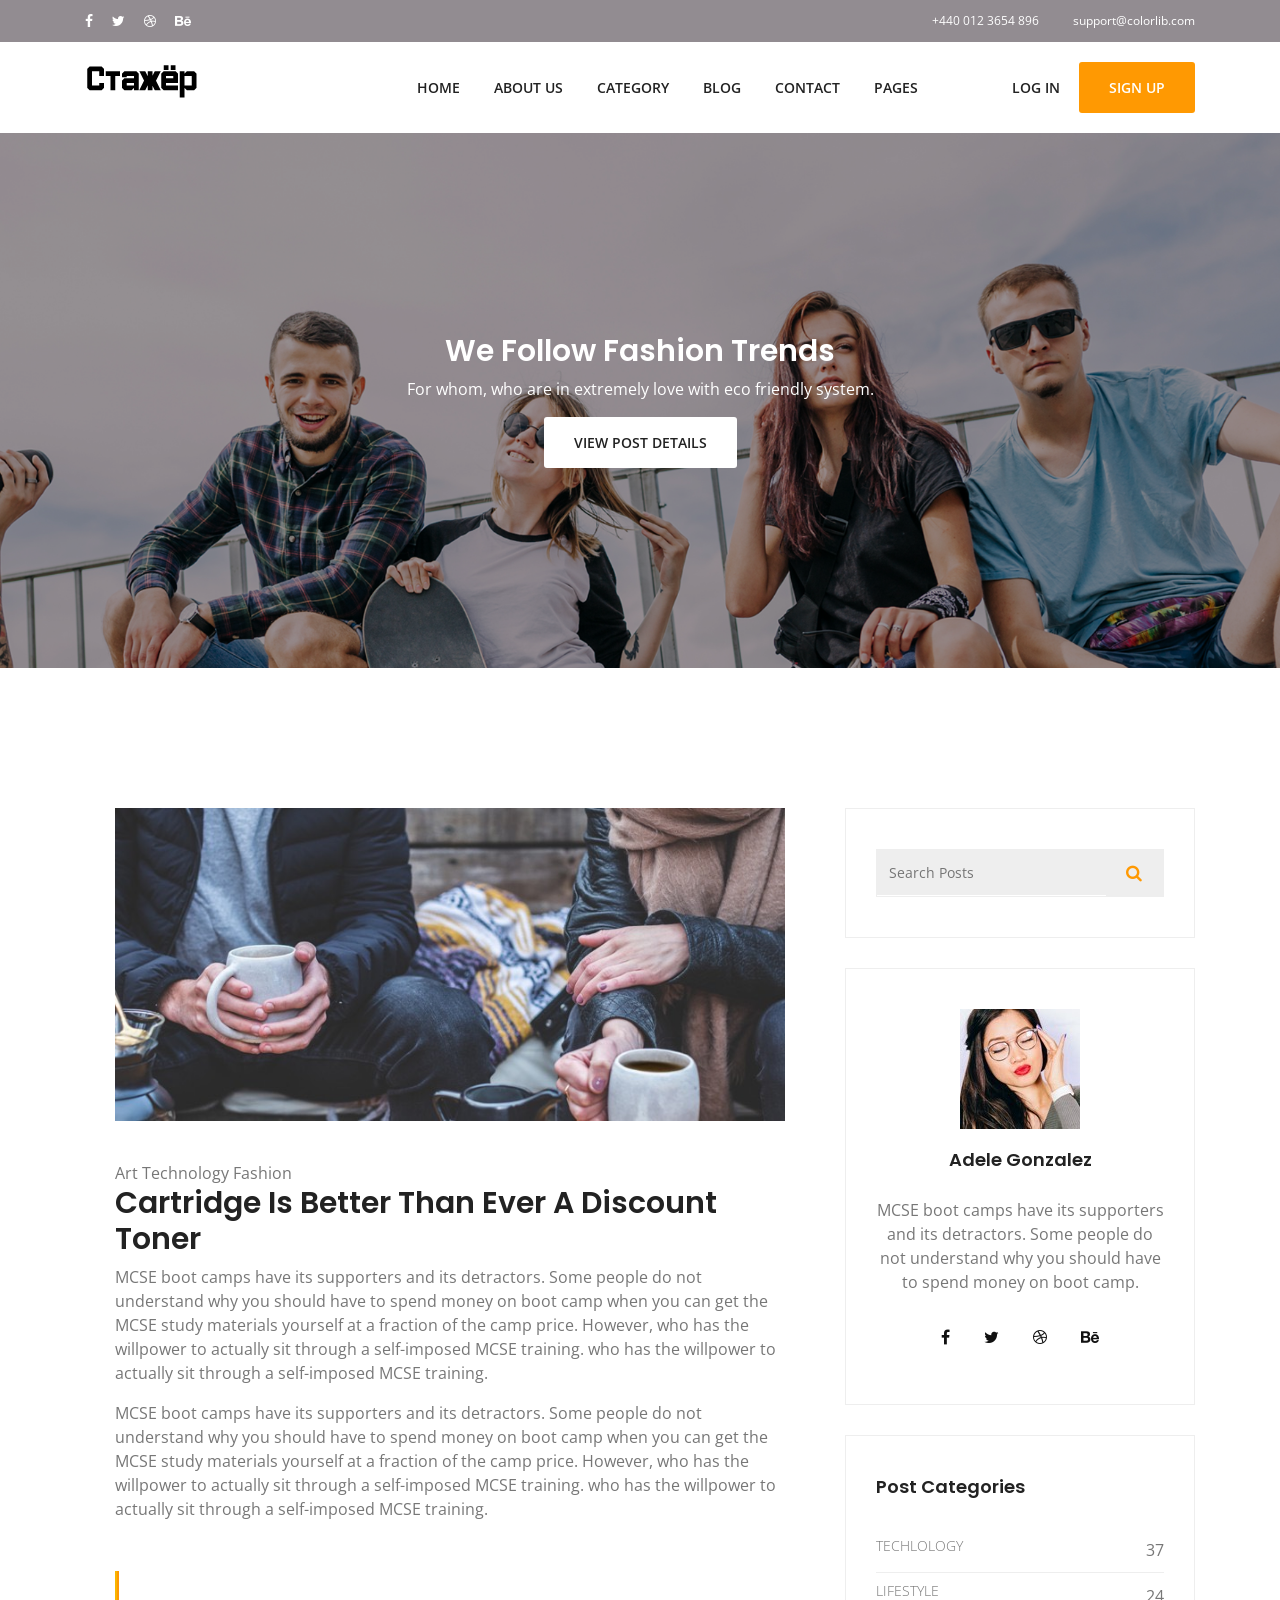
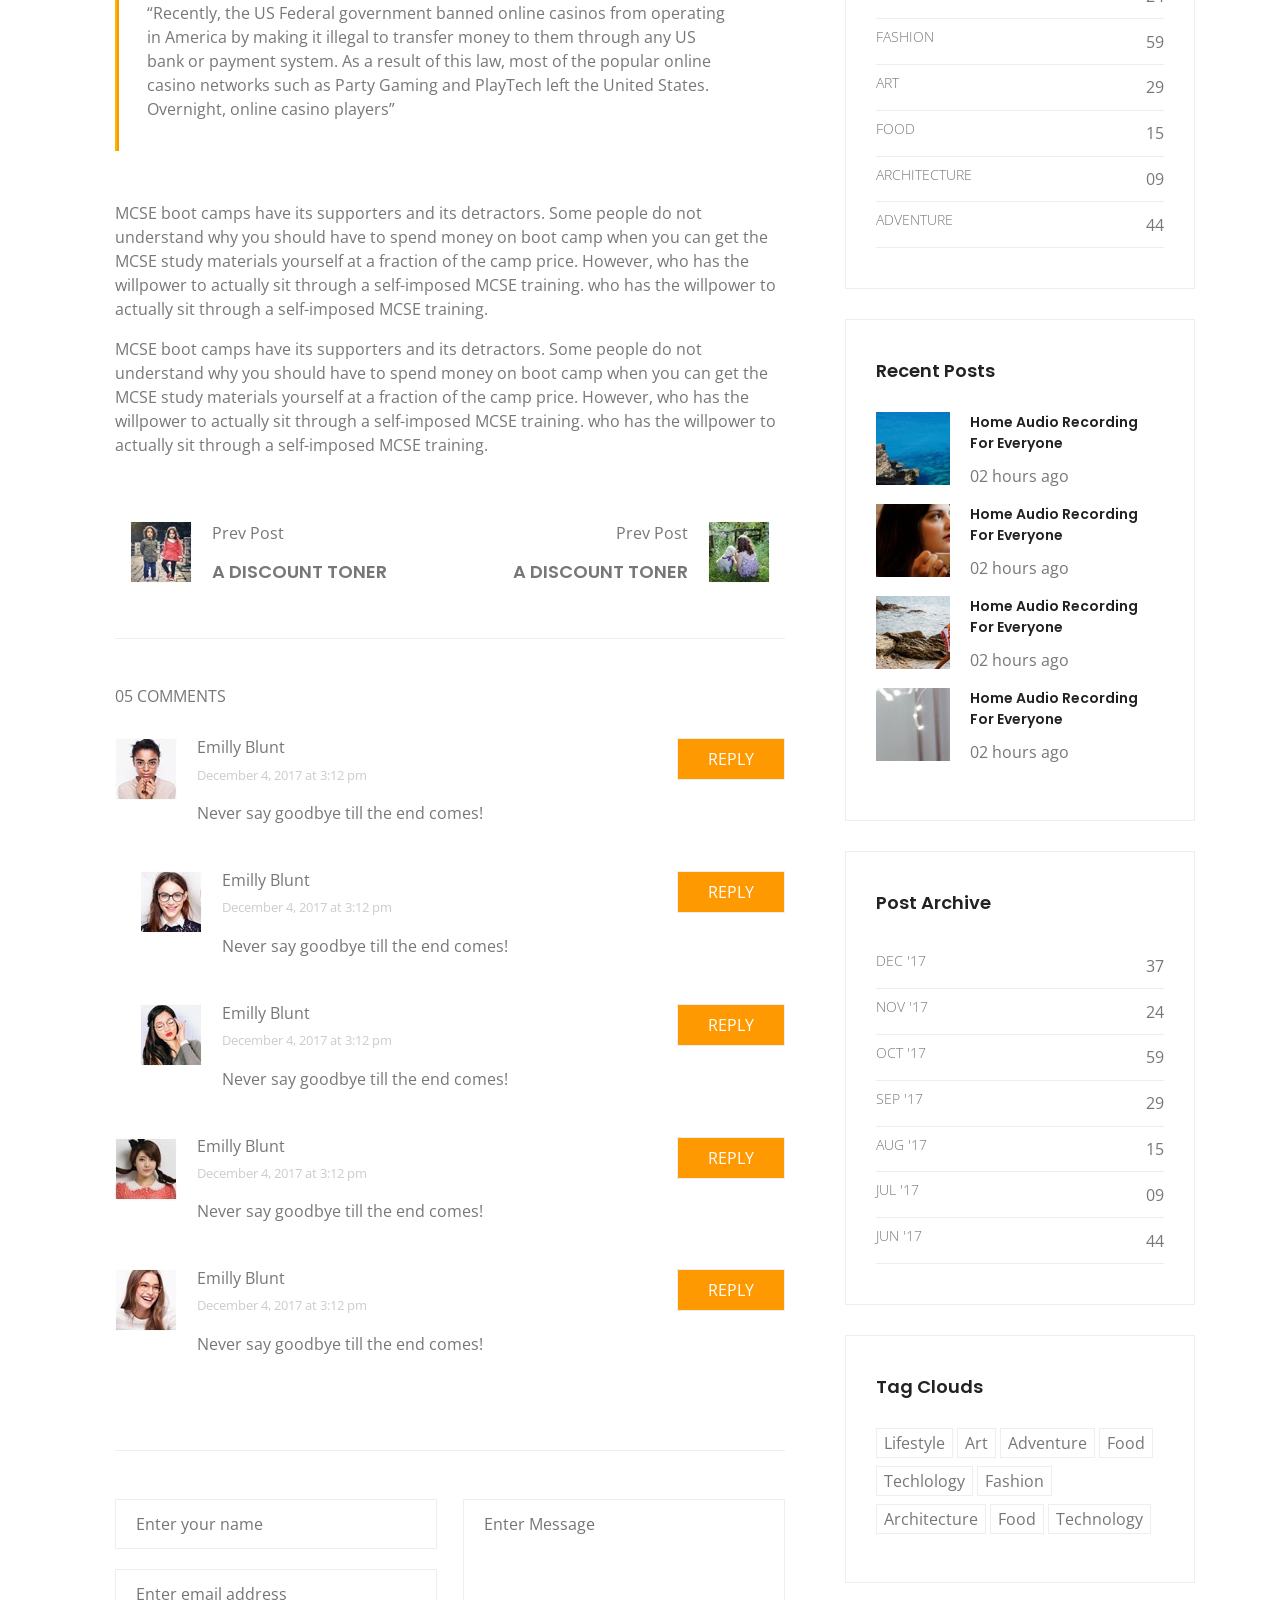
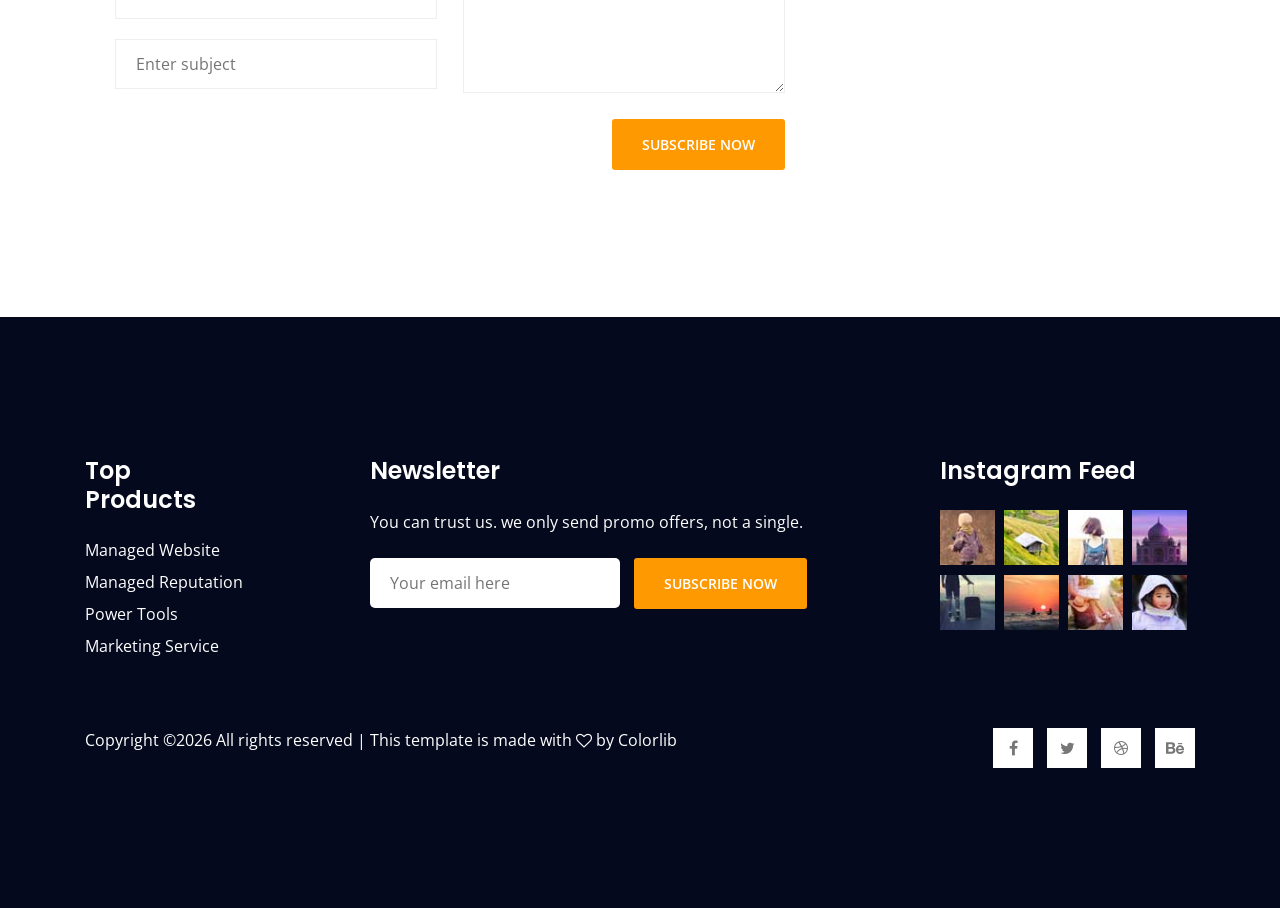
<file: startapp/templates/blog-details.html>
<!DOCTYPE html>
<html lang="ru">
<head>
    <!-- Required Meta Tags -->
    <meta charset="UTF-8">
    <meta name="viewport" content="width=device-width, initial-scale=1.0">
    <meta http-equiv="X-UA-Compatible" content="ie=edge">

    <!-- Page Title -->
    <title>Blog Details</title>

    <!-- Favicon -->
    <link rel="shortcut icon" href="../static/images/logo/favicon.png" type="image/x-icon">

    <!-- CSS Files -->
    <link rel="stylesheet" href="../static/css/animate-3.7.0.css">
    <link rel="stylesheet" href="../static/css/font-awesome-4.7.0.min.css">
    <link rel="stylesheet" href="../static/fonts/flat-icon/flaticon.css">
    <link rel="stylesheet" href="../static/css/bootstrap-4.1.3.min.css">
    <link rel="stylesheet" href="../static/css/owl-carousel.min.css">
    <link rel="stylesheet" href="../static/css/nice-select.css">
    <link rel="stylesheet" href="../static/css/style.css">
</head>
<body>
    <!-- Preloader Starts -->
    <div class="preloader">
        <div class="spinner"></div>
    </div>
    <!-- Preloader End -->


    <!-- Header Area Starts -->
    <header>
        <div class="blog-top">
            <div class="top_menu row m-0">
                <div class="container">
                    <div class="float-left">
                        <ul class="list header_social">
                            <li><a href="#"><i class="fa fa-facebook"></i></a></li>
                            <li><a href="#"><i class="fa fa-twitter"></i></a></li>
                            <li><a href="#"><i class="fa fa-dribbble"></i></a></li>
                            <li><a href="#"><i class="fa fa-behance"></i></a></li>
                        </ul>
                    </div>
                    <div class="float-right">
                        <a class="dn_btn" href="tel:+4400123654896">+440 012 3654 896</a>
                        <a class="dn_btn" href="mailto:support@colorlib.com">support@colorlib.com</a>
                    </div>
                </div>	
            </div>
        </div>
        <div class="header-area blog-menu">
            <div class="container">
                <div class="row">
                    <div class="col-lg-2">
                        <div class="logo-area">
                            <a href="index.html"><img src="../static/images/logo.png" alt="logo"></a>
                        </div>
                    </div>
                    <div class="col-lg-10">
                        <div class="custom-navbar">
                            <span></span>
                            <span></span>
                            <span></span>
                        </div>  
                        <div class="main-menu">
                            <ul>
                                <li class="active"><a href="index.html">home</a></li>
                                <li><a href="about.html">about us</a></li>
                                <li><a href="job-category.html">category</a></li>
                                <li><a href="#">blog</a>
                                    <ul class="sub-menu">
                                        <li><a href="blog-home.html">Blog Home</a></li>
                                        <li><a href="blog-details.html">Blog Details</a></li>
                                    </ul>
                                </li>
                                <li><a href="contact-us.html">contact</a></li>
                                <li><a href="#">pages</a>
                                    <ul class="sub-menu">
                                        <li><a href="job-search.html">Job Search</a></li>
                                        <li><a href="job-single.html">Job Single</a></li>
                                        <li><a href="pricing-plan.html">Pricing Plan</a></li>
                                        <li><a href="elements.html">Elements</a></li>
                                    </ul>
                                </li>
                                <li class="menu-btn">
                                    <a href="#" class="login">log in</a>
                                    <a href="#" class="template-btn">sign up</a>
                                </li>
                            </ul>
                        </div>
                    </div>
                </div>
            </div>
        </div>
    </header>
    <!-- Header Area End -->

    <!-- Page Title Starts -->
    <div class="page-title page-title-blog text-center">
        <div class="container">
            <div class="row">
                <div class="col-md-6 offset-md-3">
                    <h2>We Follow Fashion Trends</h2>
                    <p>For whom, who are in extremely love with eco friendly system.</p>
                    <a href="#" class="template-btn">view post details</a>
                </div>
            </div>
        </div>
    </div>
    <!-- Page Title End -->


    <!-- Start blog-posts Area -->
			<section class="blog-posts-area section-padding">
                    <div class="container">
                        <div class="row">
                            <div class="col-lg-8 post-list blog-post-list">
                                <div class="single-post">
                                    <img class="img-fluid" src="../static/images/p1.jpg" alt="">
                                    <ul class="tags">
                                        <li><a href="#">Art</a></li>
                                        <li><a href="#">Technology</a></li>
                                        <li><a href="#">Fashion</a></li>
                                    </ul>
                                    <a href="#">
                                        <h2>
                                            Cartridge Is Better Than Ever
                                            A Discount Toner
                                        </h2>
                                    </a>
                                    <div class="content-wrap">
                                        <p>
                                            MCSE boot camps have its supporters and its detractors. Some people do not understand why you should have to spend money on boot camp when you can get the MCSE study materials yourself at a fraction of the camp price. However, who has the willpower to actually sit through a self-imposed MCSE training. who has the willpower to actually sit through a self-imposed MCSE training.
                                        </p>
    
                                        <p>
                                            MCSE boot camps have its supporters and its detractors. Some people do not understand why you should have to spend money on boot camp when you can get the MCSE study materials yourself at a fraction of the camp price. However, who has the willpower to actually sit through a self-imposed MCSE training. who has the willpower to actually sit through a self-imposed MCSE training.
                                        </p>
    
                                        <blockquote class="generic-blockquote">
                                            “Recently, the US Federal government banned online casinos from operating in America by making it illegal to transfer money to them through any US bank or payment system. As a result of this law, most of the popular online casino networks such as Party Gaming and PlayTech left the United States. Overnight, online casino players” 
                                        </blockquote>
                                        
                                        <p>
                                            MCSE boot camps have its supporters and its detractors. Some people do not understand why you should have to spend money on boot camp when you can get the MCSE study materials yourself at a fraction of the camp price. However, who has the willpower to actually sit through a self-imposed MCSE training. who has the willpower to actually sit through a self-imposed MCSE training.
                                        </p>
    
                                        <p>
                                            MCSE boot camps have its supporters and its detractors. Some people do not understand why you should have to spend money on boot camp when you can get the MCSE study materials yourself at a fraction of the camp price. However, who has the willpower to actually sit through a self-imposed MCSE training. who has the willpower to actually sit through a self-imposed MCSE training.
                                        </p>									
    
    
                                    </div>
                                    <!-- <div class="bottom-meta">
                                        <div class="user-details row align-items-center">
                                            <div class="comment-wrap col-lg-6 col-sm-6">
                                                <ul>
                                                    <li><a href="#"><span class="lnr lnr-heart"></span>	4 likes</a></li>
                                                    <li><a href="#"><span class="lnr lnr-bubble"></span> 06 Comments</a></li>
                                                </ul>
                                            </div>
                                            <div class="social-wrap col-lg-6">
                                                <ul>
                                                    <li><a href="#"><i class="fa fa-facebook"></i></a></li>
                                                    <li><a href="#"><i class="fa fa-twitter"></i></a></li>
                                                    <li><a href="#"><i class="fa fa-dribbble"></i></a></li>
                                                    <li><a href="#"><i class="fa fa-behance"></i></a></li>
                                                </ul>
                                                
                                            </div>
                                        </div>
                                    </div> -->
    
                                <!-- Start nav Area -->
                                <section class="nav-area py-5">
                                    <div class="container">
                                        <div class="row justify-content-between">
                                            <div class="col-sm-6 nav-left justify-content-start d-flex">
                                                <div class="thumb">
                                                    <img src="../static/images/prev.jpg" alt="">
                                                </div>
                                                <div class="post-details">
                                                    <p>Prev Post</p>
                                                    <h4 class="text-uppercase"><a href="#">A Discount Toner</a></h4>
                                                </div>
                                            </div>
                                            <div class="col-sm-6 nav-right justify-content-end d-flex">
                                                <div class="post-details">
                                                    <p>Prev Post</p>
                                                    <h4 class="text-uppercase"><a href="#">A Discount Toner</a></h4>
                                                </div>             
                                                <div class="thumb">
                                                    <img src="../static/images/next.jpg" alt="">
                                                </div>                         
                                            </div>
                                        </div>
                                    </div>    
                                </section>
                                <!-- End nav Area -->
    
                                <!-- Start comment-sec Area -->
                                <section class="comment-sec-area py-5">
                                    <div class="container">
                                        <div class="row flex-column">
                                            <h5 class="text-uppercase pb-80">05 Comments</h5>
                                            <br>
                                            <div class="comment-list">
                                                <div class="single-comment justify-content-between d-flex">
                                                    <div class="user justify-content-between d-flex">
                                                        <div class="thumb">
                                                            <img src="../static/images/c1.jpg" alt="">
                                                        </div>
                                                        <div class="desc">
                                                            <h5><a href="#">Emilly Blunt</a></h5>
                                                            <p class="date">December 4, 2017 at 3:12 pm </p>
                                                            <p class="comment">
                                                                Never say goodbye till the end comes!
                                                            </p>
                                                        </div>
                                                    </div>
                                                    <div class="reply-btn">
                                                           <a href="" class="btn-reply text-uppercase">reply</a> 
                                                    </div>
                                                </div>
                                            </div>
                                            <div class="comment-list left-padding">
                                                <div class="single-comment justify-content-between d-flex">
                                                    <div class="user justify-content-between d-flex">
                                                        <div class="thumb">
                                                            <img src="../static/images/c2.jpg" alt="">
                                                        </div>
                                                        <div class="desc">
                                                            <h5><a href="#">Emilly Blunt</a></h5>
                                                            <p class="date">December 4, 2017 at 3:12 pm </p>
                                                            <p class="comment">
                                                                Never say goodbye till the end comes!
                                                            </p>
                                                        </div>
                                                    </div>
                                                    <div class="reply-btn">
                                                           <a href="" class="btn-reply text-uppercase">reply</a> 
                                                    </div>
                                                </div>
                                            </div>
                                            <div class="comment-list left-padding">
                                                <div class="single-comment justify-content-between d-flex">
                                                    <div class="user justify-content-between d-flex">
                                                        <div class="thumb">
                                                            <img src="../static/images/c3.jpg" alt="">
                                                        </div>
                                                        <div class="desc">
                                                            <h5><a href="#">Emilly Blunt</a></h5>
                                                            <p class="date">December 4, 2017 at 3:12 pm </p>
                                                            <p class="comment">
                                                                Never say goodbye till the end comes!
                                                            </p>
                                                        </div>
                                                    </div>
                                                    <div class="reply-btn">
                                                           <a href="" class="btn-reply text-uppercase">reply</a> 
                                                    </div>
                                                </div>
                                            </div>
                                            <div class="comment-list">
                                                <div class="single-comment justify-content-between d-flex">
                                                    <div class="user justify-content-between d-flex">
                                                        <div class="thumb">
                                                            <img src="../static/images/c4.jpg" alt="">
                                                        </div>
                                                        <div class="desc">
                                                            <h5><a href="#">Emilly Blunt</a></h5>
                                                            <p class="date">December 4, 2017 at 3:12 pm </p>
                                                            <p class="comment">
                                                                Never say goodbye till the end comes!
                                                            </p>
                                                        </div>
                                                    </div>
                                                    <div class="reply-btn">
                                                           <a href="" class="btn-reply text-uppercase">reply</a> 
                                                    </div>
                                                </div>
                                            </div>
                                            <div class="comment-list">
                                                <div class="single-comment justify-content-between d-flex">
                                                    <div class="user justify-content-between d-flex">
                                                        <div class="thumb">
                                                            <img src="../static/images/c5.jpg" alt="">
                                                        </div>
                                                        <div class="desc">
                                                            <h5><a href="#">Emilly Blunt</a></h5>
                                                            <p class="date">December 4, 2017 at 3:12 pm </p>
                                                            <p class="comment">
                                                                Never say goodbye till the end comes!
                                                            </p>
                                                        </div>
                                                    </div>
                                                    <div class="reply-btn">
                                                           <a href="" class="btn-reply text-uppercase">reply</a> 
                                                    </div>
                                                </div>
                                            </div>                                                                                                                                                                
                                        </div>
                                    </div>    
                                </section>
                                <!-- End comment-sec Area -->
                                
                                <!-- Start commentform Area -->
                                <div class="commentform-area py-5">
                                        <form action="#">
                                                <div class="left">
                                                    <input type="text" placeholder="Enter your name" onfocus="this.placeholder = ''" onblur="this.placeholder = 'Enter your name'" required>
                                                    <input type="email" placeholder="Enter email address" onfocus="this.placeholder = ''" onblur="this.placeholder = 'Enter email address'" required>
                                                    <input type="text" placeholder="Enter subject" onfocus="this.placeholder = ''" onblur="this.placeholder = 'Enter subject'" required>
                                                </div>
                                                <div class="right">
                                                    <textarea name="message" cols="20" rows="7"  placeholder="Enter Message" onfocus="this.placeholder = ''" onblur="this.placeholder = 'Enter Message'" required></textarea>
                                                </div>
                                                <button type="submit" class="template-btn">subscribe now</button>
                                            </form>
                                </div>
                                <!-- End commentform Area -->
    
    
                                </div>																		
                            </div>
                            <div class="col-lg-4 sidebar mt-5 mt-lg-0">
                                    <div class="single-widget search-widget">
                                        <form class="example" action="#" style="margin:auto;max-width:300px">
                                            <input type="text" placeholder="Search Posts" name="search2">
                                            <button type="submit"><i class="fa fa-search"></i></button>
                                        </form>								
                                    </div>
                
                                    <div class="single-widget protfolio-widget">
                                        <img src="../static/images/user2.jpg" alt="">
                                        <a href="#"><h4>Adele Gonzalez</h4></a>
                                        <p>
                                            MCSE boot camps have its supporters and
                                            its detractors. Some people do not understand why you should have to spend money
                                            on boot camp.
                                        </p>
                                        <ul>
                                            <li><a href="#"><i class="fa fa-facebook"></i></a></li>
                                            <li><a href="#"><i class="fa fa-twitter"></i></a></li>
                                            <li><a href="#"><i class="fa fa-dribbble"></i></a></li>
                                            <li><a href="#"><i class="fa fa-behance"></i></a></li>
                                        </ul>								
                                    </div>
                
                                    <div class="single-widget category-widget">
                                        <h4 class="title">Post Categories</h4>
                                        <ul>
                                            <li><a href="#" class="justify-content-between align-items-center d-flex"><h6>Techlology</h6> <span>37</span></a></li>
                                            <li><a href="#" class="justify-content-between align-items-center d-flex"><h6>Lifestyle</h6> <span>24</span></a></li>
                                            <li><a href="#" class="justify-content-between align-items-center d-flex"><h6>Fashion</h6> <span>59</span></a></li>
                                            <li><a href="#" class="justify-content-between align-items-center d-flex"><h6>Art</h6> <span>29</span></a></li>
                                            <li><a href="#" class="justify-content-between align-items-center d-flex"><h6>Food</h6> <span>15</span></a></li>
                                            <li><a href="#" class="justify-content-between align-items-center d-flex"><h6>Architecture</h6> <span>09</span></a></li>
                                            <li><a href="#" class="justify-content-between align-items-center d-flex"><h6>Adventure</h6> <span>44</span></a></li>
                                        </ul>
                                    </div>
                
                                    <div class="single-widget recent-posts-widget">
                                        <h4 class="title">Recent Posts</h4>
                                        <div class="blog-list ">
                                            <div class="single-recent-post d-flex flex-row">
                                                <div class="recent-thumb">
                                                    <img class="img-fluid" src="../static/images/r1.jpg" alt="">
                                                </div>
                                                <div class="recent-details">
                                                    <a href="blog-single.html">
                                                        <h4>
                                                            Home Audio Recording
                                                            For Everyone
                                                        </h4>
                                                    </a>
                                                    <p>
                                                        02 hours ago
                                                    </p>
                                                </div>
                                            </div>	
                                            <div class="single-recent-post d-flex flex-row">
                                                <div class="recent-thumb">
                                                    <img class="img-fluid" src="../static/images/r2.jpg" alt="">
                                                </div>
                                                <div class="recent-details">
                                                    <a href="blog-single.html">
                                                        <h4>
                                                            Home Audio Recording
                                                            For Everyone
                                                        </h4>
                                                    </a>
                                                    <p>
                                                        02 hours ago
                                                    </p>
                                                </div>
                                            </div>	
                                            <div class="single-recent-post d-flex flex-row">
                                                <div class="recent-thumb">
                                                    <img class="img-fluid" src="../static/images/r3.jpg" alt="">
                                                </div>
                                                <div class="recent-details">
                                                    <a href="blog-single.html">
                                                        <h4>
                                                            Home Audio Recording
                                                            For Everyone
                                                        </h4>
                                                    </a>
                                                    <p>
                                                        02 hours ago
                                                    </p>
                                                </div>
                                            </div>	
                                            <div class="single-recent-post d-flex flex-row">
                                                <div class="recent-thumb">
                                                    <img class="img-fluid" src="../static/images/r4.jpg" alt="">
                                                </div>
                                                <div class="recent-details">
                                                    <a href="blog-single.html">
                                                        <h4>
                                                            Home Audio Recording
                                                            For Everyone
                                                        </h4>
                                                    </a>
                                                    <p>
                                                        02 hours ago
                                                    </p>
                                                </div>
                                            </div>																																					
                                        </div>								
                                    </div>
                
                                    <div class="single-widget category-widget">
                                        <h4 class="title">Post Archive</h4>
                                        <ul>
                                            <li><a href="#" class="justify-content-between align-items-center d-flex"><h6>Dec '17</h6> <span>37</span></a></li>
                                            <li><a href="#" class="justify-content-between align-items-center d-flex"><h6>Nov '17</h6> <span>24</span></a></li>
                                            <li><a href="#" class="justify-content-between align-items-center d-flex"><h6>Oct '17</h6> <span>59</span></a></li>
                                            <li><a href="#" class="justify-content-between align-items-center d-flex"><h6>Sep '17</h6> <span>29</span></a></li>
                                            <li><a href="#" class="justify-content-between align-items-center d-flex"><h6>Aug '17</h6> <span>15</span></a></li>
                                            <li><a href="#" class="justify-content-between align-items-center d-flex"><h6>Jul '17</h6> <span>09</span></a></li>
                                            <li><a href="#" class="justify-content-between align-items-center d-flex"><h6>Jun '17</h6> <span>44</span></a></li>
                                        </ul>
                                    </div>			
                
                                    <div class="single-widget tags-widget">
                                        <h4 class="title">Tag Clouds</h4>
                                            <ul>
                                                <li><a href="#">Lifestyle</a></li>
                                                <li><a href="#">Art</a></li>
                                                <li><a href="#">Adventure</a></li>
                                                <li><a href="#">Food</a></li>
                                                <li><a href="#">Techlology</a></li>
                                                <li><a href="#">Fashion</a></li>
                                                <li><a href="#">Architecture</a></li>
                                                <li><a href="#">Food</a></li>
                                                <li><a href="#">Technology</a></li>
                                            </ul>
                                    </div>				
                
                                </div>
                        </div>
                    </div>	
                </section>
                <!-- End blog-posts Area -->


    <!-- Footer Area Starts -->
    <footer class="footer-area section-padding">
        <div class="footer-widget">
            <div class="container">
                <div class="row">
                    <div class="col-xl-2 col-lg-3">
                        <div class="single-widget-home mb-5 mb-lg-0">
                            <h3 class="mb-4">top products</h3>
                            <ul>
                                <li class="mb-2"><a href="#">managed website</a></li>
                                <li class="mb-2"><a href="#">managed reputation</a></li>
                                <li class="mb-2"><a href="#">power tools</a></li>
                                <li><a href="#">marketing service</a></li>
                            </ul>
                        </div>
                    </div>
                    <div class="col-xl-5 offset-xl-1 col-lg-6">
                        <div class="single-widget-home mb-5 mb-lg-0">
                            <h3 class="mb-4">newsletter</h3>
                            <p class="mb-4">You can trust us. we only send promo offers, not a single.</p>  
                            <form action="#">
                                <input type="email" placeholder="Your email here" onfocus="this.placeholder = ''" onblur="this.placeholder = 'Your email here'" required>
                                <button type="submit" class="template-btn">subscribe now</button>
                            </form>
                        </div>
                    </div>
                    <div class="col-xl-3 offset-xl-1 col-lg-3">
                        <div class="single-widge-home">
                            <h3 class="mb-4">instagram feed</h3>
                            <div class="feed">
                                <img src="../static/images/feed1.jpg" alt="feed">
                                <img src="../static/images/feed2.jpg" alt="feed">
                                <img src="../static/images/feed3.jpg" alt="feed">
                                <img src="../static/images/feed4.jpg" alt="feed">
                                <img src="../static/images/feed5.jpg" alt="feed">
                                <img src="../static/images/feed6.jpg" alt="feed">
                                <img src="../static/images/feed7.jpg" alt="feed">
                                <img src="../static/images/feed8.jpg" alt="feed">
                            </div>
                        </div>
                    </div>
                </div>
            </div>
        </div>
        <div class="footer-copyright">
            <div class="container">
                <div class="row">
                    <div class="col-lg-8 col-md-6">
                        <span><!-- Link back to Colorlib can't be removed. Template is licensed under CC BY 3.0. -->
Copyright &copy;<script>document.write(new Date().getFullYear());</script> All rights reserved | This template is made with <i class="fa fa-heart-o" aria-hidden="true"></i> by <a href="https://colorlib.com" target="_blank">Colorlib</a>
<!-- Link back to Colorlib can't be removed. Template is licensed under CC BY 3.0. -->
</span>
                    </div>
                    <div class="col-lg-4 col-md-6">
                        <div class="social-icons">
                            <ul>
                                <li><a href="#"><i class="fa fa-facebook"></i></a></li>
                                <li><a href="#"><i class="fa fa-twitter"></i></a></li>
                                <li><a href="#"><i class="fa fa-dribbble"></i></a></li>
                                <li><a href="#"><i class="fa fa-behance"></i></a></li>
                            </ul>
                        </div>
                    </div>
                </div>
            </div>
        </div>
    </footer>
    <!-- Footer Area End -->


    <!-- Javascript -->
    <script src="../static/js/vendor/jquery-2.2.4.min.js"></script>
	<script src="../static/js/vendor/bootstrap-4.1.3.min.js"></script>
    <script src="../static/js/vendor/wow.min.js"></script>
    <script src="../static/js/vendor/owl-carousel.min.js"></script>
    <script src="../static/js/vendor/jquery.nice-select.min.js"></script>
    <script src="../static/js/vendor/ion.rangeSlider.js"></script>
    <script src="../static/js/main.js"></script>
</body>
</html>
</file>
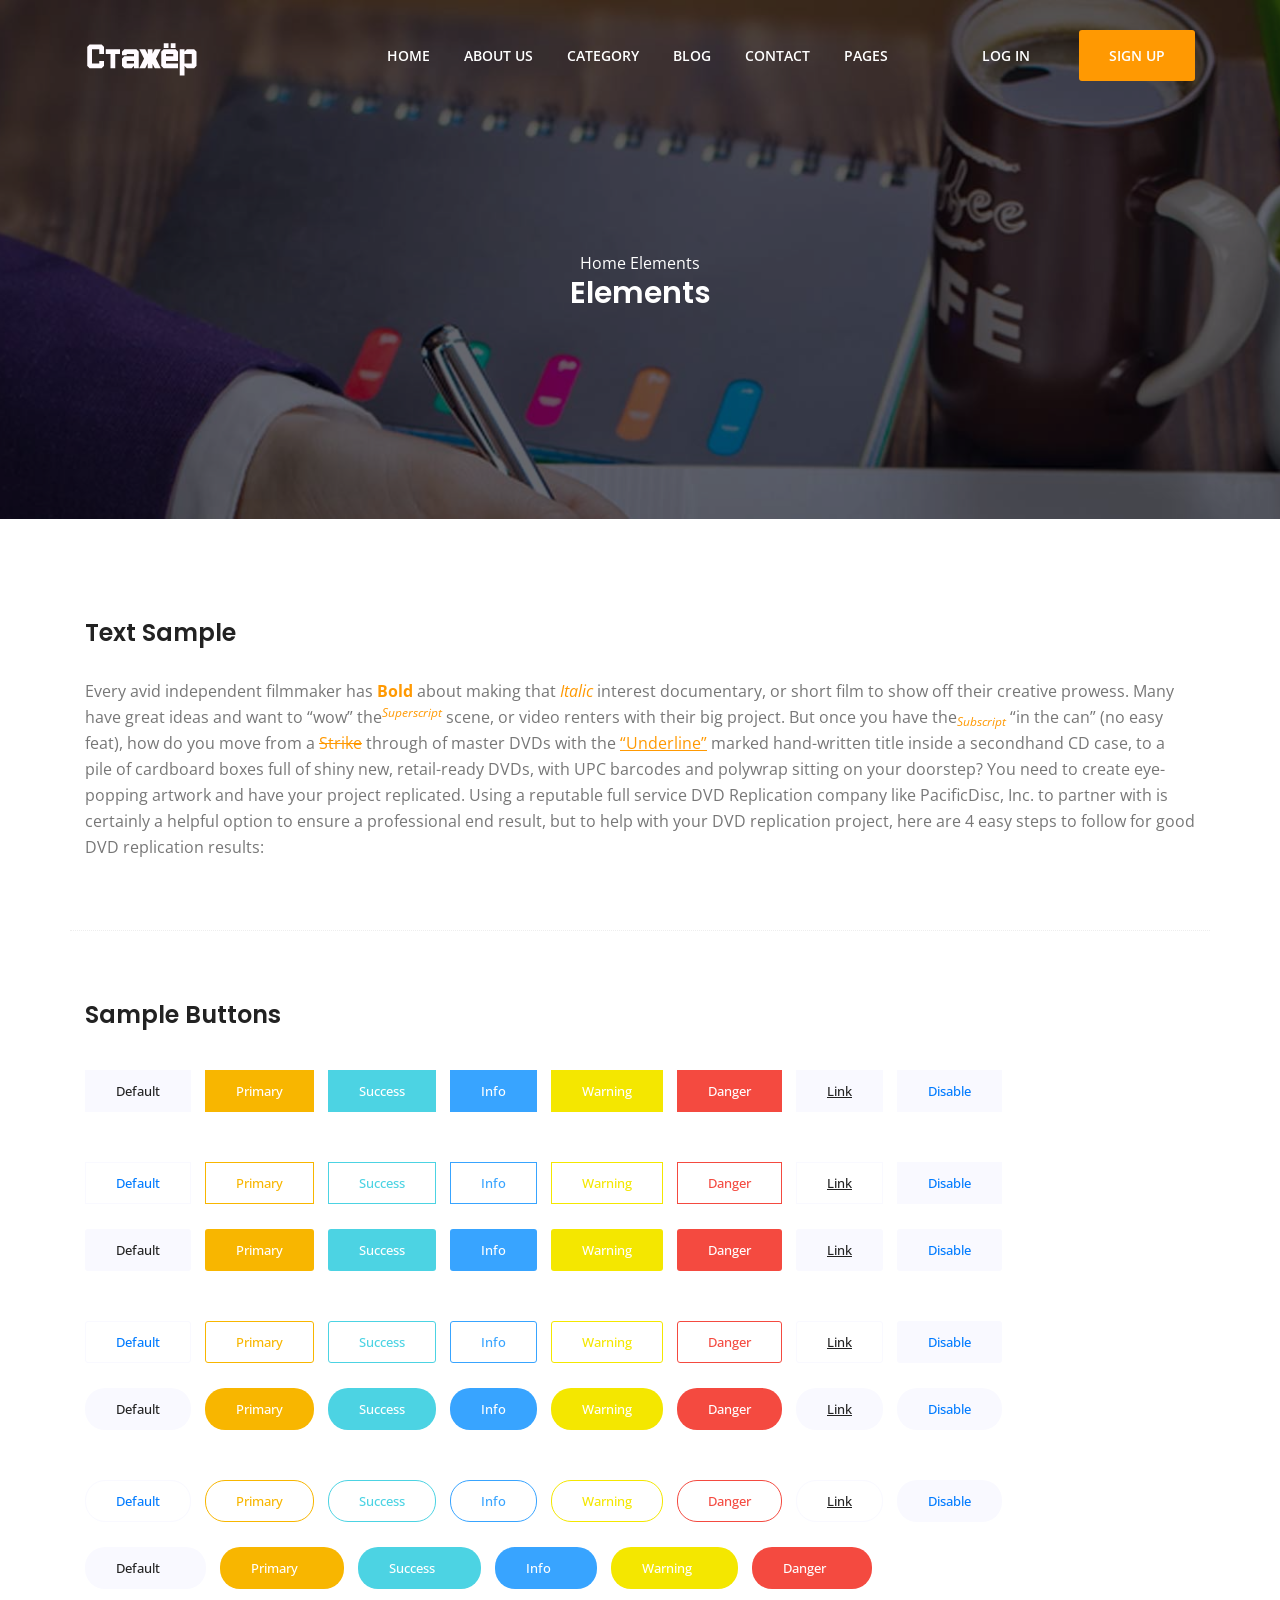
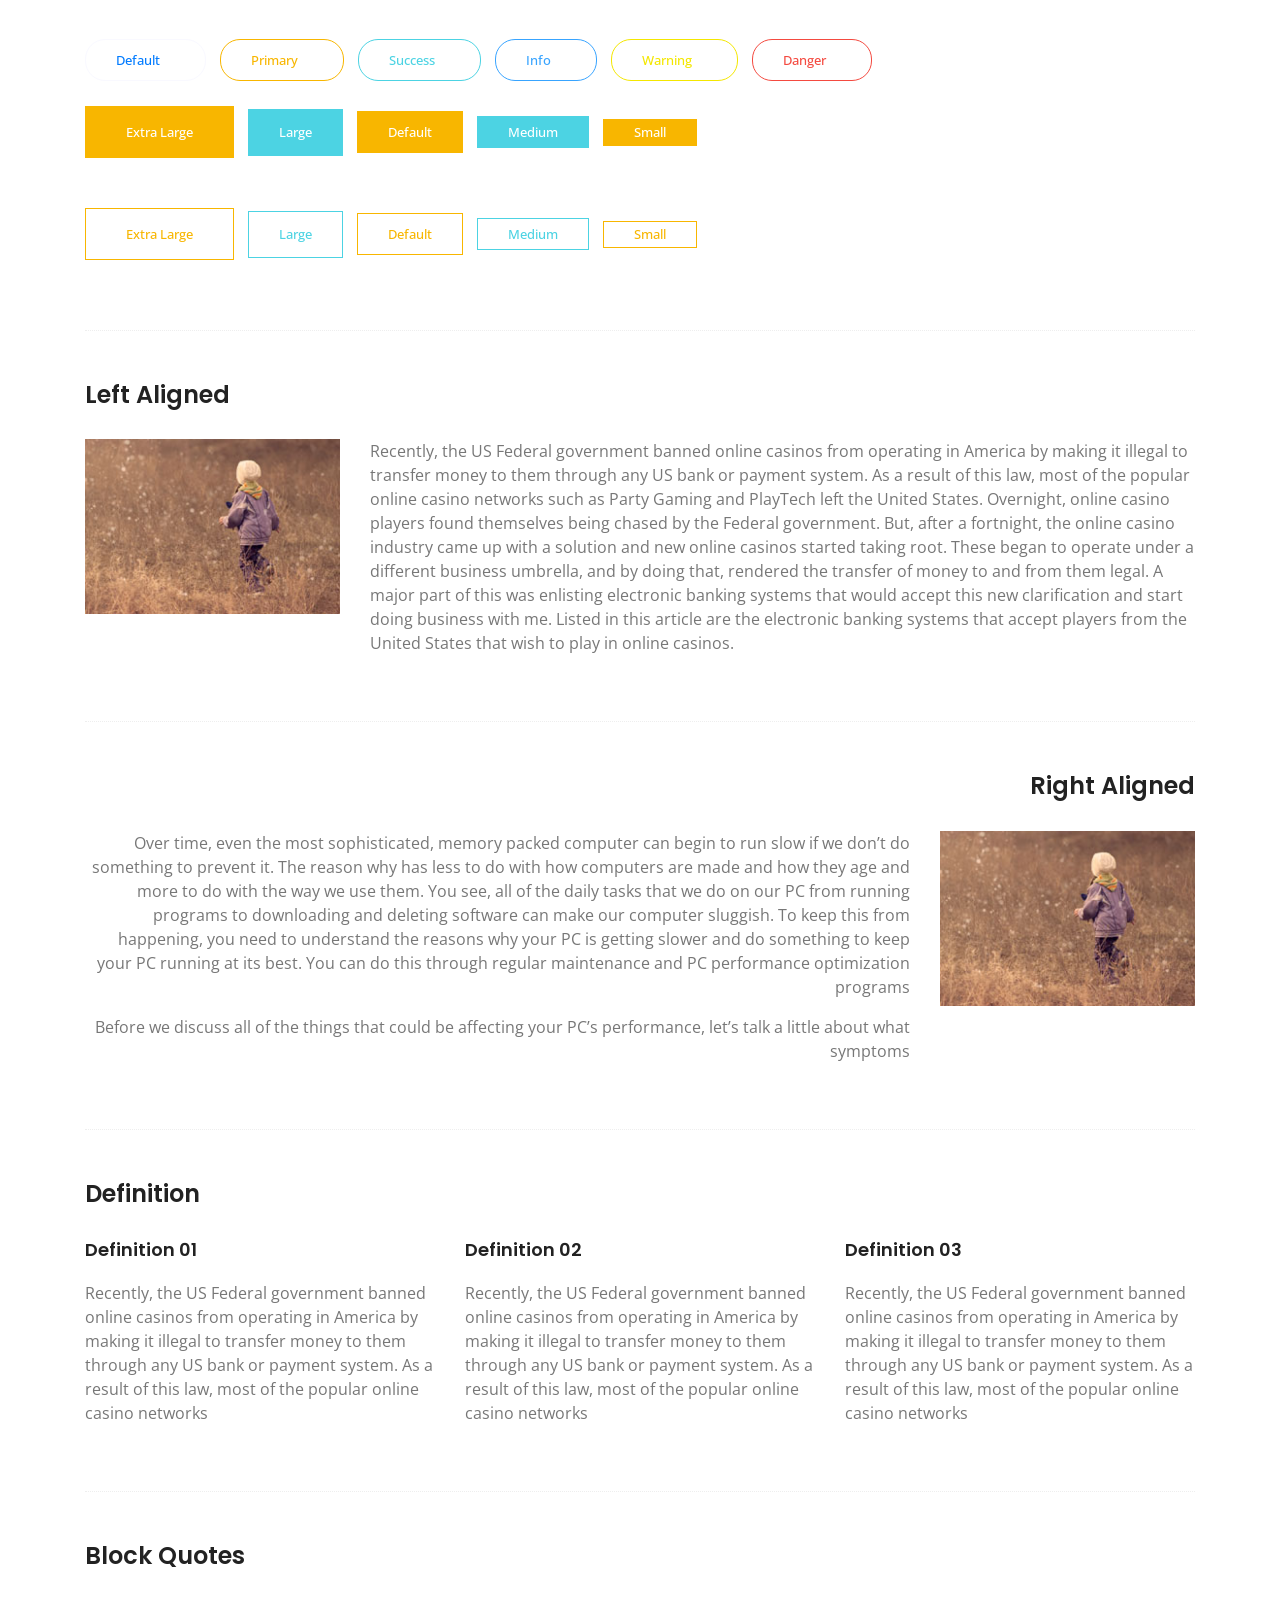
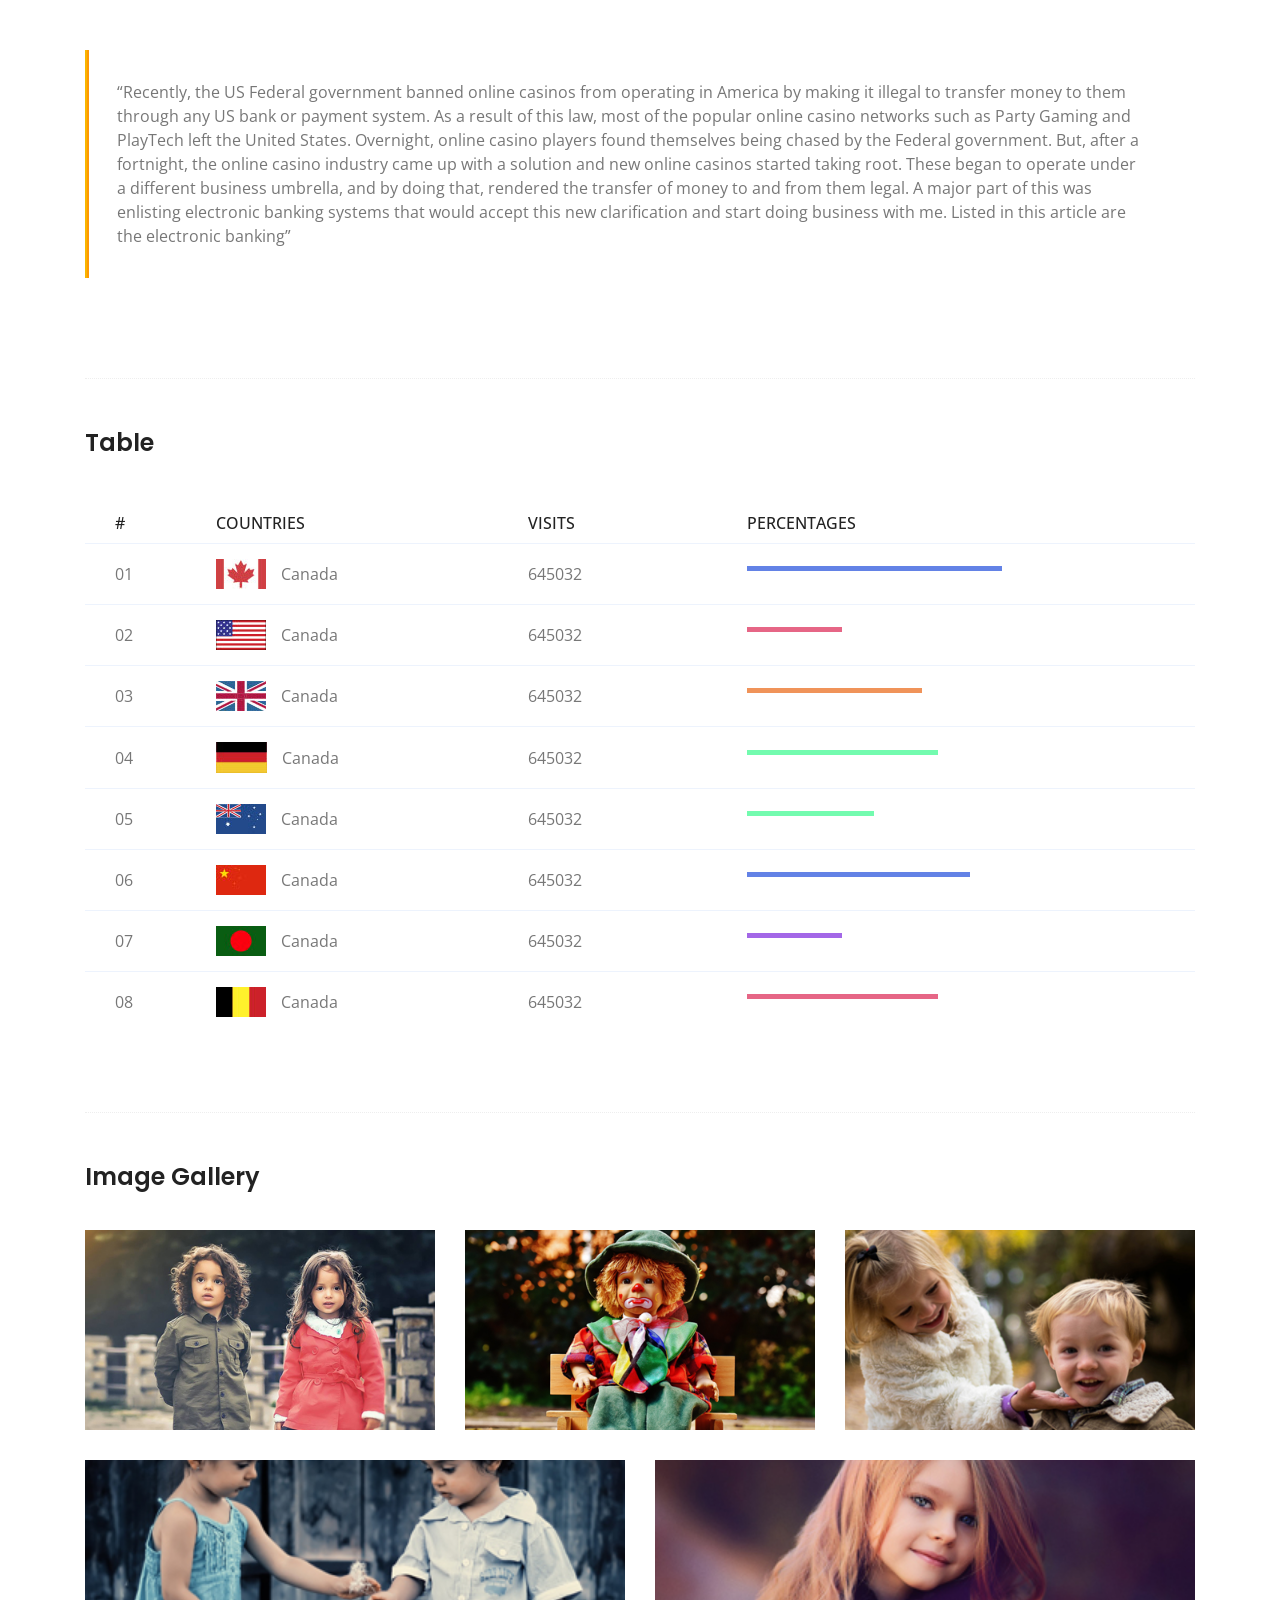
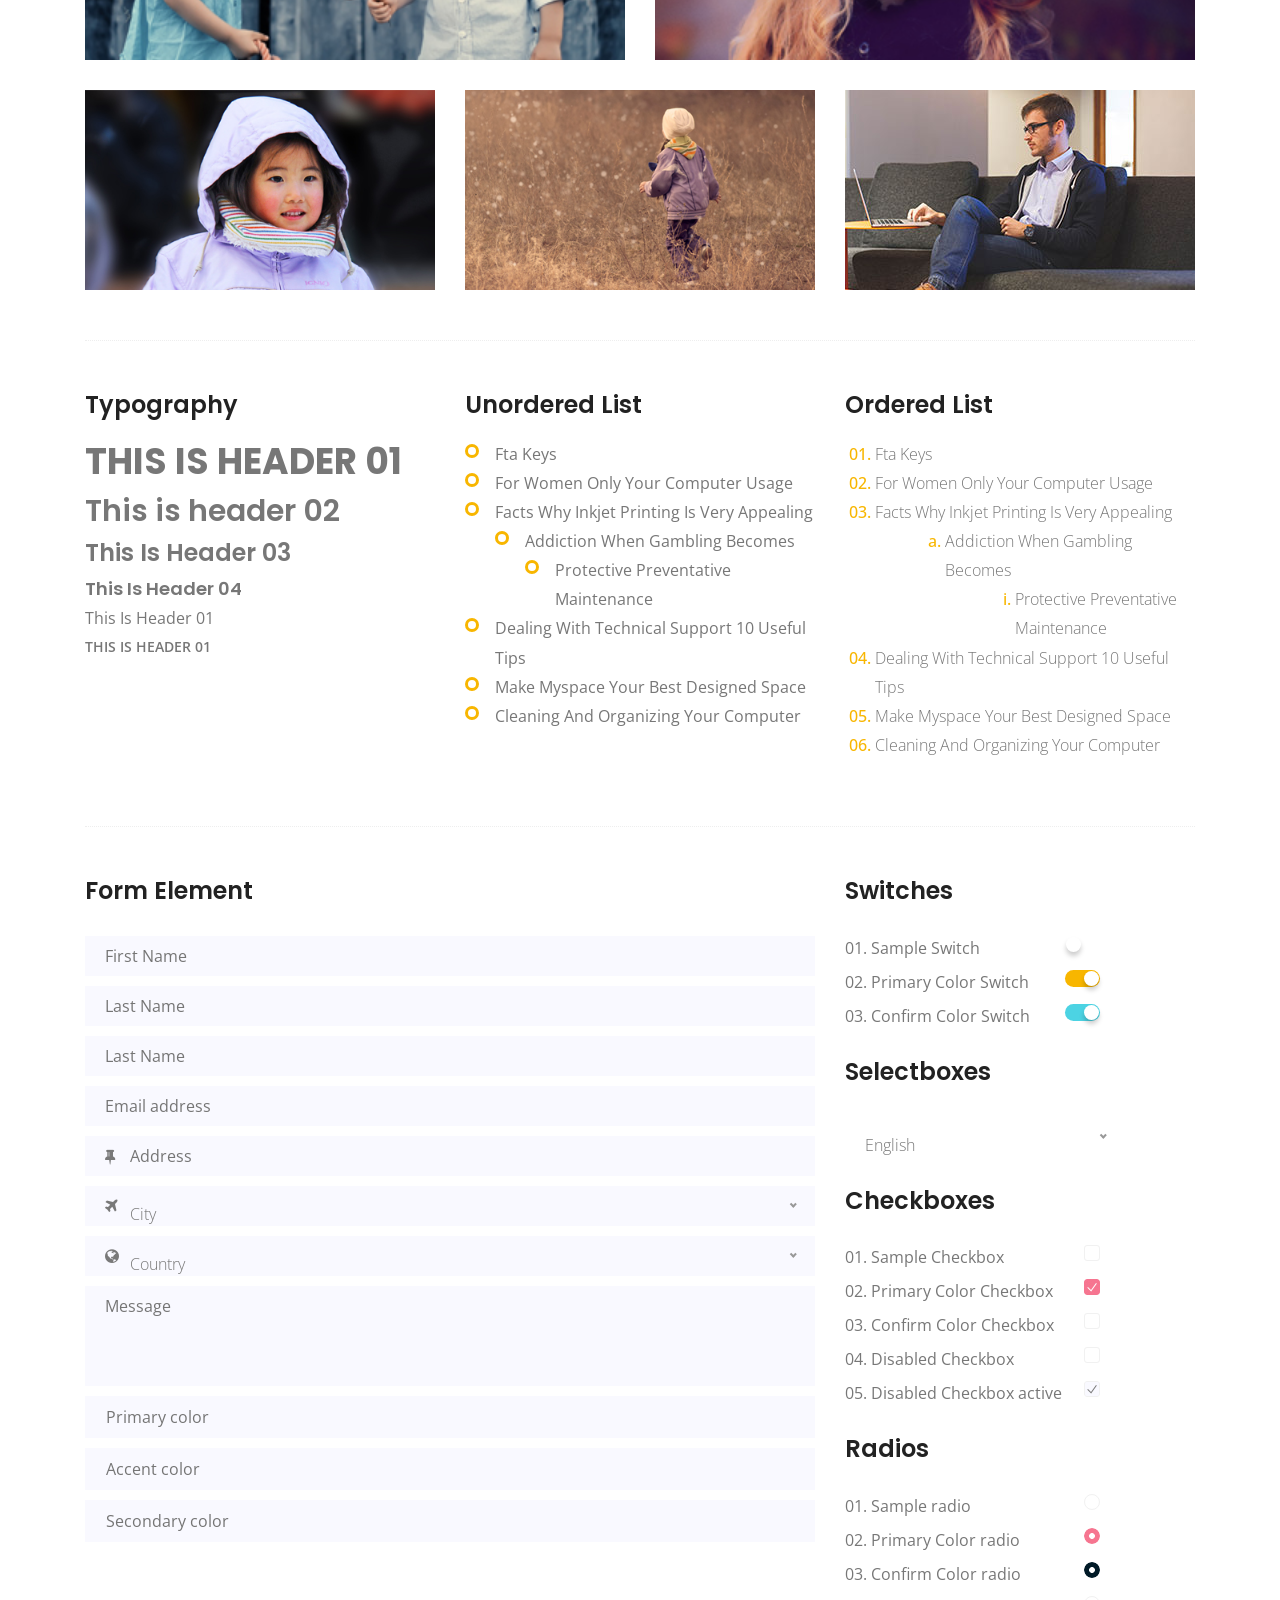
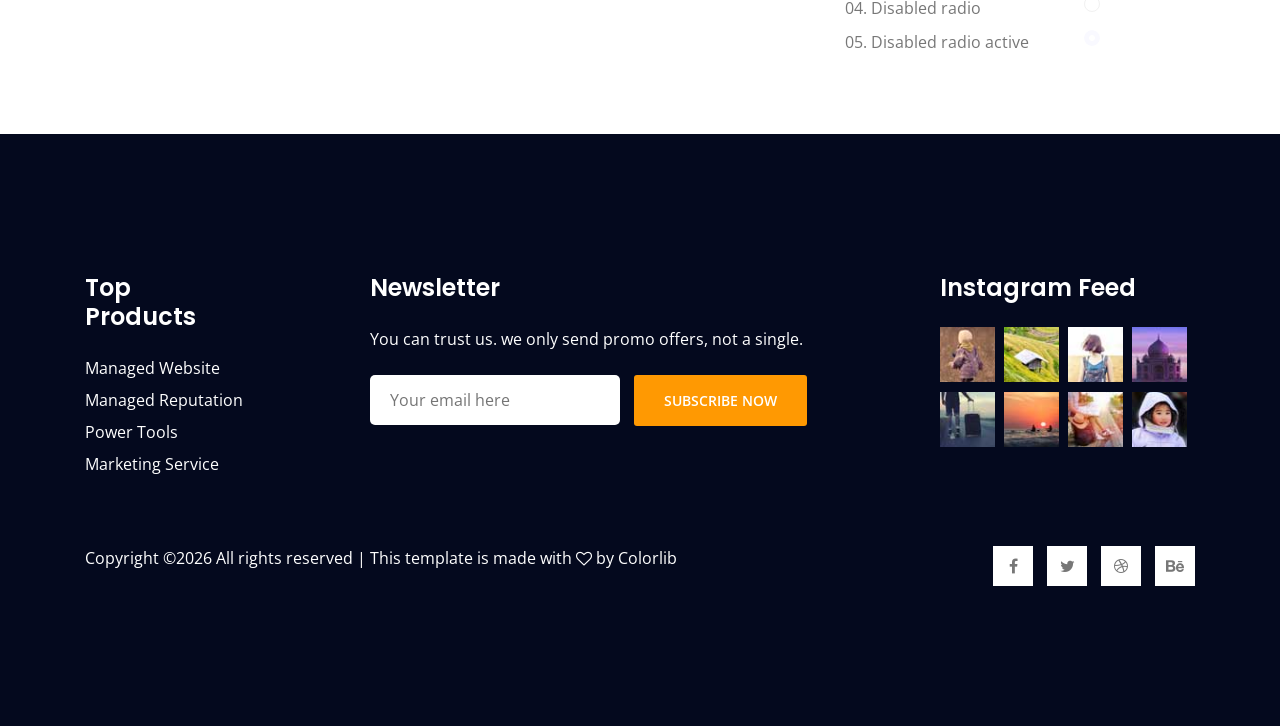
<file: startapp/templates/elements.html>
<!doctype html>
<html lang="ru">
    <head>
        <!-- Required meta tags -->
        <meta charset="utf-8">
        <meta name="viewport" content="width=device-width, initial-scale=1, shrink-to-fit=no">
        <title>Elements</title>

		<!-- CSS Files -->
		<link rel="stylesheet" href="../static/css/animate-3.7.0.css">
		<link rel="stylesheet" href="../static/css/font-awesome-4.7.0.min.css">
		<link rel="stylesheet" href="../static/fonts/flat-icon/flaticon.css">
		<link rel="stylesheet" href="../static/css/bootstrap-4.1.3.min.css">
		<link rel="stylesheet" href="../static/css/owl-carousel.min.css">
		<link rel="stylesheet" href="../static/css/nice-select.css">
		<link rel="stylesheet" href="../static/css/style.css">
    </head>
    <body>
        
        <!-- Preloader Starts -->
    <div class="preloader">
        <div class="spinner"></div>
    </div>
    <!-- Preloader End -->

    <!-- Header Area Starts -->
    <header class="header-area single-page">
        <div class="header-top">
            <div class="container">
                <div class="row">
                    <div class="col-lg-2">
                        <div class="logo-area">
                            <a href="index.html"><img src="../static/images/logo-light.png" alt="logo"></a>
                        </div>
                    </div>
                    <div class="col-lg-10">
                        <div class="custom-navbar">
                            <span></span>
                            <span></span>
                            <span></span>
                        </div>  
                        <div class="main-menu main-menu-light">
                            <ul>
                                <li class="active"><a href="index.html">home</a></li>
                                <li><a href="about.html">about us</a></li>
                                <li><a href="job-category.html">category</a></li>
                                <li><a href="#">blog</a>
                                    <ul class="sub-menu">
                                        <li><a href="blog-home.html">Blog Home</a></li>
                                        <li><a href="blog-details.html">Blog Details</a></li>
                                    </ul>
                                </li>
                                <li><a href="contact-us.html">contact</a></li>
                                <li><a href="#">pages</a>
                                    <ul class="sub-menu">
                                        <li><a href="job-search.html">Job Search</a></li>
                                        <li><a href="job-single.html">Job Single</a></li>
                                        <li><a href="pricing-plan.html">Pricing Plan</a></li>
                                        <li><a href="elements.html">Elements</a></li>
                                    </ul>
                                </li>
                                <li class="menu-btn">
                                    <a href="#" class="login">log in</a>
                                    <a href="#" class="template-btn">sign up</a>
                                </li>
                            </ul>
                        </div>
                    </div>
                </div>
            </div>
        </div>
        <div class="page-title text-center">
            <div class="container">
                <div class="row">
                    <div class="col-md-6 offset-md-3">
                        <div class="page_link">
							<a href="index.html">Home</a>
							<a href="elements.html">Elements</a>
						</div>
						<h2>Elements</h2>
                    </div>
                </div>
            </div>
        </div>
    </header>
    <!-- Header Area End -->
        
        
        <!-- Start Sample Area -->
			<section class="sample-text-area">
				<div class="container">
					<h3 class="text-heading title_color">Text Sample</h3>
					<p class="sample-text">
						Every avid independent filmmaker has <b>Bold</b> about making that <i>Italic</i> interest documentary, or short film to show off their creative prowess. Many have great ideas and want to “wow” the<sup>Superscript</sup> scene, or video renters with their big project.  But once you have the<sub>Subscript</sub> “in the can” (no easy feat), how do you move from a <del>Strike</del> through of master DVDs with the <u>“Underline”</u> marked hand-written title inside a secondhand CD case, to a pile of cardboard boxes full of shiny new, retail-ready DVDs, with UPC barcodes and polywrap sitting on your doorstep?  You need to create eye-popping artwork and have your project replicated. Using a reputable full service DVD Replication company like PacificDisc, Inc. to partner with is certainly a helpful option to ensure a professional end result, but to help with your DVD replication project, here are 4 easy steps to follow for good DVD replication results: 

					</p>
				</div>
			</section>
			<!-- End Sample Area -->
			<!-- Start Button -->
			<section class="button-area">
				<div class="container border-top-generic">
					<h3 class="text-heading title_color">Sample Buttons</h3>
					<div class="button-group-area">
						<a href="#" class="genric-btn default">Default</a>
						<a href="#" class="genric-btn primary">Primary</a>
						<a href="#" class="genric-btn success">Success</a>
						<a href="#" class="genric-btn info">Info</a>
						<a href="#" class="genric-btn warning">Warning</a>
						<a href="#" class="genric-btn danger">Danger</a>
						<a href="#" class="genric-btn link">Link</a>
						<a href="#" class="genric-btn disable">Disable</a>
					</div>
					<div class="button-group-area mt-10">
						<a href="#" class="genric-btn default-border">Default</a>
						<a href="#" class="genric-btn primary-border">Primary</a>
						<a href="#" class="genric-btn success-border">Success</a>
						<a href="#" class="genric-btn info-border">Info</a>
						<a href="#" class="genric-btn warning-border">Warning</a>
						<a href="#" class="genric-btn danger-border">Danger</a>
						<a href="#" class="genric-btn link-border">Link</a>
						<a href="#" class="genric-btn disable">Disable</a>
					</div>
					<div class="button-group-area mt-40">
						<a href="#" class="genric-btn default radius">Default</a>
						<a href="#" class="genric-btn primary radius">Primary</a>
						<a href="#" class="genric-btn success radius">Success</a>
						<a href="#" class="genric-btn info radius">Info</a>
						<a href="#" class="genric-btn warning radius">Warning</a>
						<a href="#" class="genric-btn danger radius">Danger</a>
						<a href="#" class="genric-btn link radius">Link</a>
						<a href="#" class="genric-btn disable radius">Disable</a>
					</div>
					<div class="button-group-area mt-10">
						<a href="#" class="genric-btn default-border radius">Default</a>
						<a href="#" class="genric-btn primary-border radius">Primary</a>
						<a href="#" class="genric-btn success-border radius">Success</a>
						<a href="#" class="genric-btn info-border radius">Info</a>
						<a href="#" class="genric-btn warning-border radius">Warning</a>
						<a href="#" class="genric-btn danger-border radius">Danger</a>
						<a href="#" class="genric-btn link-border radius">Link</a>
						<a href="#" class="genric-btn disable radius">Disable</a>
					</div>
					<div class="button-group-area mt-40">
						<a href="#" class="genric-btn default circle">Default</a>
						<a href="#" class="genric-btn primary circle">Primary</a>
						<a href="#" class="genric-btn success circle">Success</a>
						<a href="#" class="genric-btn info circle">Info</a>
						<a href="#" class="genric-btn warning circle">Warning</a>
						<a href="#" class="genric-btn danger circle">Danger</a>
						<a href="#" class="genric-btn link circle">Link</a>
						<a href="#" class="genric-btn disable circle">Disable</a>
					</div>
					<div class="button-group-area mt-10">
						<a href="#" class="genric-btn default-border circle">Default</a>
						<a href="#" class="genric-btn primary-border circle">Primary</a>
						<a href="#" class="genric-btn success-border circle">Success</a>
						<a href="#" class="genric-btn info-border circle">Info</a>
						<a href="#" class="genric-btn warning-border circle">Warning</a>
						<a href="#" class="genric-btn danger-border circle">Danger</a>
						<a href="#" class="genric-btn link-border circle">Link</a>
						<a href="#" class="genric-btn disable circle">Disable</a>
					</div>
					<div class="button-group-area mt-40">
						<a href="#" class="genric-btn default circle arrow">Default<span class="lnr lnr-arrow-right"></span></a>
						<a href="#" class="genric-btn primary circle arrow">Primary<span class="lnr lnr-arrow-right"></span></a>
						<a href="#" class="genric-btn success circle arrow">Success<span class="lnr lnr-arrow-right"></span></a>
						<a href="#" class="genric-btn info circle arrow">Info<span class="lnr lnr-arrow-right"></span></a>
						<a href="#" class="genric-btn warning circle arrow">Warning<span class="lnr lnr-arrow-right"></span></a>
						<a href="#" class="genric-btn danger circle arrow">Danger<span class="lnr lnr-arrow-right"></span></a>
					</div>
					<div class="button-group-area mt-10">
						<a href="#" class="genric-btn default-border circle arrow">Default<span class="lnr lnr-arrow-right"></span></a>
						<a href="#" class="genric-btn primary-border circle arrow">Primary<span class="lnr lnr-arrow-right"></span></a>
						<a href="#" class="genric-btn success-border circle arrow">Success<span class="lnr lnr-arrow-right"></span></a>
						<a href="#" class="genric-btn info-border circle arrow">Info<span class="lnr lnr-arrow-right"></span></a>
						<a href="#" class="genric-btn warning-border circle arrow">Warning<span class="lnr lnr-arrow-right"></span></a>
						<a href="#" class="genric-btn danger-border circle arrow">Danger<span class="lnr lnr-arrow-right"></span></a>
					</div>
					<div class="button-group-area mt-40">
						<a href="#" class="genric-btn primary e-large">Extra Large</a>
						<a href="#" class="genric-btn success large">Large</a>
						<a href="#" class="genric-btn primary">Default</a>
						<a href="#" class="genric-btn success medium">Medium</a>
						<a href="#" class="genric-btn primary small">Small</a>
					</div>
					<div class="button-group-area mt-10">
						<a href="#" class="genric-btn primary-border e-large">Extra Large</a>
						<a href="#" class="genric-btn success-border large">Large</a>
						<a href="#" class="genric-btn primary-border">Default</a>
						<a href="#" class="genric-btn success-border medium">Medium</a>
						<a href="#" class="genric-btn primary-border small">Small</a>
					</div>
				</div>
			</section>
			<!-- End Button -->
			<!-- Start Align Area -->
			<div class="whole-wrap">
				<div class="container">
					<div class="section-top-border">
						<h3 class="mb-30 title_color">Left Aligned</h3>
						<div class="row">
							<div class="col-md-3">
								<img src="../static/images/elements/d.jpg" alt="" class="img-fluid">
							</div>
							<div class="col-md-9 mt-sm-20 left-align-p">
								<p>Recently, the US Federal government banned online casinos from operating in America by making it illegal to transfer money to them through any US bank or payment system. As a result of this law, most of the popular online casino networks such as Party Gaming and PlayTech left the United States. Overnight, online casino players found themselves being chased by the Federal government. But, after a fortnight, the online casino industry came up with a solution and new online casinos started taking root. These began to operate under a different business umbrella, and by doing that, rendered the transfer of money to and from them legal. A major part of this was enlisting electronic banking systems that would accept this new clarification and start doing business with me. Listed in this article are the electronic banking systems that accept players from the United States that wish to play in online casinos.</p>
							</div>
						</div>
					</div>
					<div class="section-top-border text-right">
						<h3 class="mb-30 title_color">Right Aligned</h3>
						<div class="row">
							<div class="col-md-9">
								<p class="text-right">Over time, even the most sophisticated, memory packed computer can begin to run slow if we don’t do something to prevent it. The reason why has less to do with how computers are made and how they age and more to do with the way we use them. You see, all of the daily tasks that we do on our PC from running programs to downloading and deleting software can make our computer sluggish. To keep this from happening, you need to understand the reasons why your PC is getting slower and do something to keep your PC running at its best. You can do this through regular maintenance and PC performance optimization programs</p>
								<p class="text-right">Before we discuss all of the things that could be affecting your PC’s performance, let’s talk a little about what symptoms</p>
							</div>
							<div class="col-md-3">
								<img src="../static/images/elements/d.jpg" alt="" class="img-fluid">
							</div>
						</div>
					</div>
					<div class="section-top-border">
						<h3 class="mb-30 title_color">Definition</h3>
						<div class="row">
							<div class="col-md-4">
								<div class="single-defination">
									<h4 class="mb-20">Definition 01</h4>
									<p>Recently, the US Federal government banned online casinos from operating in America by making it illegal to transfer money to them through any US bank or payment system. As a result of this law, most of the popular online casino networks</p>
								</div>
							</div>
							<div class="col-md-4">
								<div class="single-defination">
									<h4 class="mb-20">Definition 02</h4>
									<p>Recently, the US Federal government banned online casinos from operating in America by making it illegal to transfer money to them through any US bank or payment system. As a result of this law, most of the popular online casino networks</p>
								</div>
							</div>
							<div class="col-md-4">
								<div class="single-defination">
									<h4 class="mb-20">Definition 03</h4>
									<p>Recently, the US Federal government banned online casinos from operating in America by making it illegal to transfer money to them through any US bank or payment system. As a result of this law, most of the popular online casino networks</p>
								</div>
							</div>
						</div>
					</div>
					<div class="section-top-border">
						<h3 class="mb-30 title_color">Block Quotes</h3>
						<div class="row">
							<div class="col-lg-12">
								<blockquote class="generic-blockquote">
									“Recently, the US Federal government banned online casinos from operating in America by making it illegal to transfer money to them through any US bank or payment system. As a result of this law, most of the popular online casino networks such as Party Gaming and PlayTech left the United States. Overnight, online casino players found themselves being chased by the Federal government. But, after a fortnight, the online casino industry came up with a solution and new online casinos started taking root. These began to operate under a different business umbrella, and by doing that, rendered the transfer of money to and from them legal. A major part of this was enlisting electronic banking systems that would accept this new clarification and start doing business with me. Listed in this article are the electronic banking” 
								</blockquote>
							</div>
						</div>
					</div>
					<div class="section-top-border">
						<h3 class="mb-30 title_color">Table</h3>
						<div class="progress-table-wrap">
							<div class="progress-table">
								<div class="table-head">
									<div class="serial">#</div>
									<div class="country">Countries</div>
									<div class="visit">Visits</div>
									<div class="percentage">Percentages</div>
								</div>
								<div class="table-row">
									<div class="serial">01</div>
									<div class="country"> <img src="../static/images/elements/f1.jpg" alt="flag">Canada</div>
									<div class="visit">645032</div>
									<div class="percentage">
										<div class="progress">
											<div class="progress-bar color-1" role="progressbar" style="width: 80%" aria-valuenow="80" aria-valuemin="0" aria-valuemax="100"></div>
										</div>
									</div>
								</div>
								<div class="table-row">
									<div class="serial">02</div>
									<div class="country"> <img src="../static/images/elements/f2.jpg" alt="flag">Canada</div>
									<div class="visit">645032</div>
									<div class="percentage">
										<div class="progress">
											<div class="progress-bar color-2" role="progressbar" style="width: 30%" aria-valuenow="30" aria-valuemin="0" aria-valuemax="100"></div>
										</div>
									</div>
								</div>
								<div class="table-row">
									<div class="serial">03</div>
									<div class="country"> <img src="../static/images/elements/f3.jpg" alt="flag">Canada</div>
									<div class="visit">645032</div>
									<div class="percentage">
										<div class="progress">
											<div class="progress-bar color-3" role="progressbar" style="width: 55%" aria-valuenow="55" aria-valuemin="0" aria-valuemax="100"></div>
										</div>
									</div>
								</div>
								<div class="table-row">
									<div class="serial">04</div>
									<div class="country"> <img src="../static/images/elements/f4.jpg" alt="flag">Canada</div>
									<div class="visit">645032</div>
									<div class="percentage">
										<div class="progress">
											<div class="progress-bar color-4" role="progressbar" style="width: 60%" aria-valuenow="60" aria-valuemin="0" aria-valuemax="100"></div>
										</div>
									</div>
								</div>
								<div class="table-row">
									<div class="serial">05</div>
									<div class="country"> <img src="../static/images/elements/f5.jpg" alt="flag">Canada</div>
									<div class="visit">645032</div>
									<div class="percentage">
										<div class="progress">
											<div class="progress-bar color-5" role="progressbar" style="width: 40%" aria-valuenow="40" aria-valuemin="0" aria-valuemax="100"></div>
										</div>
									</div>
								</div>
								<div class="table-row">
									<div class="serial">06</div>
									<div class="country"> <img src="../static/images/elements/f6.jpg" alt="flag">Canada</div>
									<div class="visit">645032</div>
									<div class="percentage">
										<div class="progress">
											<div class="progress-bar color-6" role="progressbar" style="width: 70%" aria-valuenow="70" aria-valuemin="0" aria-valuemax="100"></div>
										</div>
									</div>
								</div>
								<div class="table-row">
									<div class="serial">07</div>
									<div class="country"> <img src="../static/images/elements/f7.jpg" alt="flag">Canada</div>
									<div class="visit">645032</div>
									<div class="percentage">
										<div class="progress">
											<div class="progress-bar color-7" role="progressbar" style="width: 30%" aria-valuenow="30" aria-valuemin="0" aria-valuemax="100"></div>
										</div>
									</div>
								</div>
								<div class="table-row">
									<div class="serial">08</div>
									<div class="country"> <img src="../static/images/elements/f8.jpg" alt="flag">Canada</div>
									<div class="visit">645032</div>
									<div class="percentage">
										<div class="progress">
											<div class="progress-bar color-8" role="progressbar" style="width: 60%" aria-valuenow="60" aria-valuemin="0" aria-valuemax="100"></div>
										</div>
									</div>
								</div>
							</div>
						</div>
					</div>
					<div class="section-top-border">
						<h3 class="title_color">Image Gallery</h3>
						<div class="row gallery-item">
							<div class="col-md-4">
								<a href="../static/images/elements/g1.jpg" class="img-gal"><div class="single-gallery-image" style="background: url(../static/images/elements/g1.jpg);"></div></a>
							</div>
							<div class="col-md-4">
								<a href="../static/images/elements/g2.jpg" class="img-gal"><div class="single-gallery-image" style="background: url(../static/images/elements/g2.jpg);"></div></a>
							</div>
							<div class="col-md-4">
								<a href="../static/images/elements/g3.jpg" class="img-gal"><div class="single-gallery-image" style="background: url(../static/images/elements/g3.jpg);"></div></a>
							</div>
							<div class="col-md-6">
								<a href="../static/images/elements/g4.jpg" class="img-gal"><div class="single-gallery-image" style="background: url(../static/images/elements/g4.jpg);"></div></a>
							</div>
							<div class="col-md-6">
								<a href="../static/images/elements/g5.jpg" class="img-gal"><div class="single-gallery-image" style="background: url(../static/images/elements/g5.jpg);"></div></a>
							</div>
							<div class="col-md-4">
								<a href="../static/images/elements/g6.jpg" class="img-gal"><div class="single-gallery-image" style="background: url(../static/images/elements/g6.jpg);"></div></a>
							</div>
							<div class="col-md-4">
								<a href="../static/images/elements/g7.jpg" class="img-gal"><div class="single-gallery-image" style="background: url(../static/images/elements/g7.jpg);"></div></a>
							</div>
							<div class="col-md-4">
								<a href="../static/images/elements/g8.jpg" class="img-gal"><div class="single-gallery-image" style="background: url(../static/images/elements/g8.jpg);"></div></a>
							</div>
						</div>
					</div>
					<div class="section-top-border">
						<div class="row">
							<div class="col-lg-4 col-sm-6 typo-sec">
								<h3 class="mb-20 title_color">Typography</h3>
								<div class="typography">
									<h1 class="typo-list">This is header 01</h1>
									<h2 class="typo-list">This is header 02</h2>
									<h3 class="typo-list">This is header 03</h3>
									<h4 class="typo-list">This is header 04</h4>
									<h5 class="typo-list">This is header 01</h5>
									<h6 class="typo-list">This is header 01</h6>
								</div>
							</div>
							<div class="col-lg-4 col-sm-6 mt-sm-30 typo-sec">
								<h3 class="mb-20 title_color">Unordered List</h3>
								<div class="">
									<ul class="unordered-list">
										<li>Fta Keys</li>
										<li>For Women Only Your Computer Usage</li>
										<li>Facts Why Inkjet Printing Is Very Appealing
											<ul>
												<li>Addiction When Gambling Becomes
													<ul>
														<li>Protective Preventative Maintenance</li>
													</ul>
												</li>
											</ul>
										</li>
										<li>Dealing With Technical Support 10 Useful Tips</li>
										<li>Make Myspace Your Best Designed Space</li>
										<li>Cleaning And Organizing Your Computer</li>
									</ul>
								</div>
							</div>
							<div class="col-lg-4 col-sm-6 mt-sm-30 typo-sec">
								<h3 class="mb-20 title_color">Ordered List</h3>
								<div class="">
									<ol class="ordered-list">
										<li><span>Fta Keys</span></li>
										<li><span>For Women Only Your Computer Usage</span></li>
										<li><span>Facts Why Inkjet Printing Is Very Appealing</span>
											<ol class="ordered-list-alpha">
												<li><span>Addiction When Gambling Becomes</span>
													<ol class="ordered-list-roman">
														<li><span>Protective Preventative Maintenance</span></li>
													</ol>
												</li>
											</ol>
										</li>
										<li><span>Dealing With Technical Support 10 Useful Tips</span></li>
										<li><span>Make Myspace Your Best Designed Space</span></li>
										<li><span>Cleaning And Organizing Your Computer</span></li>
									</ol>
								</div>
							</div>
						</div>
					</div>
					<div class="section-top-border">
						<div class="row">
							<div class="col-lg-8 col-md-8">
								<h3 class="mb-30 title_color">Form Element</h3>
								<form action="#">
									<div class="mt-10">
										<input type="text" name="first_name" placeholder="First Name" onfocus="this.placeholder = ''" onblur="this.placeholder = 'First Name'" required class="single-input">
									</div>
									<div class="mt-10">
										<input type="text" name="last_name" placeholder="Last Name" onfocus="this.placeholder = ''" onblur="this.placeholder = 'Last Name'" required class="single-input">
									</div>
									<div class="mt-10">
										<input type="text" name="last_name" placeholder="Last Name" onfocus="this.placeholder = ''" onblur="this.placeholder = 'Last Name'" required class="single-input">
									</div>
									<div class="mt-10">
										<input type="email" name="EMAIL" placeholder="Email address" onfocus="this.placeholder = ''" onblur="this.placeholder = 'Email address'" required class="single-input">
									</div>
									<div class="input-group-icon mt-10">
										<div class="icon"><i class="fa fa-thumb-tack" aria-hidden="true"></i></div>
										<input type="text" name="address" placeholder="Address" onfocus="this.placeholder = ''" onblur="this.placeholder = 'Address'" required class="single-input">
									</div>
									<div class="input-group-icon mt-10">
										<div class="icon"><i class="fa fa-plane" aria-hidden="true"></i></div>
										<div class="form-select" id="default-select">
											<select>
												<option value="1">City</option>
												<option value="1">Dhaka</option>
												<option value="1">Dilli</option>
												<option value="1">Newyork</option>
												<option value="1">Islamabad</option>
											</select>
										</div>
									</div>
									<div class="input-group-icon mt-10">
										<div class="icon"><i class="fa fa-globe" aria-hidden="true"></i></div>
										<div class="form-select" id="default-select2">
											<select>
												<option value="1">Country</option>
												<option value="1">Bangladesh</option>
												<option value="1">India</option>
												<option value="1">England</option>
												<option value="1">Srilanka</option>
											</select>
										</div>
									</div>
									
									<div class="mt-10">
										<textarea class="single-textarea" placeholder="Message" onfocus="this.placeholder = ''" onblur="this.placeholder = 'Message'" required></textarea>
									</div>
									<div class="mt-10">
										<input type="text" name="first_name" placeholder="Primary color" onfocus="this.placeholder = ''" onblur="this.placeholder = 'Primary color'" required class="single-input-primary">
									</div>
									<div class="mt-10">
										<input type="text" name="first_name" placeholder="Accent color" onfocus="this.placeholder = ''" onblur="this.placeholder = 'Accent color'" required class="single-input-accent">
									</div>
									<div class="mt-10">
										<input type="text" name="first_name" placeholder="Secondary color" onfocus="this.placeholder = ''" onblur="this.placeholder = 'Secondary color'" required class="single-input-secondary">
									</div>
								</form>
							</div>
							<div class="col-lg-3 col-md-4 mt-sm-30 element-wrap">
								<div class="single-element-widget">
									<h3 class="mb-30 title_color">Switches</h3>
									<div class="switch-wrap d-flex justify-content-between">
										<p>01. Sample Switch</p>
										<div class="primary-switch">
											<input type="checkbox" id="default-switch">
											<label for="default-switch"></label>
										</div>
									</div>
									<div class="switch-wrap d-flex justify-content-between">
										<p>02. Primary Color Switch</p>
										<div class="primary-switch">
											<input type="checkbox" id="primary-switch" checked>
											<label for="primary-switch"></label>
										</div>
									</div>
									<div class="switch-wrap d-flex justify-content-between">
										<p>03. Confirm Color Switch</p>
										<div class="confirm-switch">
											<input type="checkbox" id="confirm-switch" checked>
											<label for="confirm-switch"></label>
										</div>
									</div>
								</div>
								<div class="single-element-widget">
									<h3 class="mb-30 title_color">Selectboxes</h3>
									<div class="default-select" id="default-select">
										<select>
											<option value="1">English</option>
											<option value="1">Spanish</option>
											<option value="1">Arabic</option>
											<option value="1">Portuguise</option>
											<option value="1">Bengali</option>
										</select>
									</div>
								</div>
								<div class="single-element-widget">
									<h3 class="mb-30 title_color">Checkboxes</h3>
									<div class="switch-wrap d-flex justify-content-between">
										<p>01. Sample Checkbox</p>
										<div class="primary-checkbox">
											<input type="checkbox" id="default-checkbox">
											<label for="default-checkbox"></label>
										</div>
									</div>
									<div class="switch-wrap d-flex justify-content-between">
										<p>02. Primary Color Checkbox</p>
										<div class="primary-checkbox">
											<input type="checkbox" id="primary-checkbox" checked>
											<label for="primary-checkbox"></label>
										</div>
									</div>
									<div class="switch-wrap d-flex justify-content-between">
										<p>03. Confirm Color Checkbox</p>
										<div class="confirm-checkbox">
											<input type="checkbox" id="confirm-checkbox">
											<label for="confirm-checkbox"></label>
										</div>
									</div>
									<div class="switch-wrap d-flex justify-content-between">
										<p>04. Disabled Checkbox</p>
										<div class="disabled-checkbox">
											<input type="checkbox" id="disabled-checkbox" disabled>
											<label for="disabled-checkbox"></label>
										</div>
									</div>
									<div class="switch-wrap d-flex justify-content-between">
										<p>05. Disabled Checkbox active</p>
										<div class="disabled-checkbox">
											<input type="checkbox" id="disabled-checkbox-active" checked disabled>
											<label for="disabled-checkbox-active"></label>
										</div>
									</div>
								</div>
								<div class="single-element-widget">
									<h3 class="mb-30 title_color">Radios</h3>
									<div class="switch-wrap d-flex justify-content-between">
										<p>01. Sample radio</p>
										<div class="primary-radio">
											<input type="checkbox" id="default-radio">
											<label for="default-radio"></label>
										</div>
									</div>
									<div class="switch-wrap d-flex justify-content-between">
										<p>02. Primary Color radio</p>
										<div class="primary-radio">
											<input type="checkbox" id="primary-radio" checked>
											<label for="primary-radio"></label>
										</div>
									</div>
									<div class="switch-wrap d-flex justify-content-between">
										<p>03. Confirm Color radio</p>
										<div class="confirm-radio">
											<input type="checkbox" id="confirm-radio" checked>
											<label for="confirm-radio"></label>
										</div>
									</div>
									<div class="switch-wrap d-flex justify-content-between">
										<p>04. Disabled radio</p>
										<div class="disabled-radio">
											<input type="checkbox" id="disabled-radio" disabled>
											<label for="disabled-radio"></label>
										</div>
									</div>
									<div class="switch-wrap d-flex justify-content-between">
										<p>05. Disabled radio active</p>
										<div class="disabled-radio">
											<input type="checkbox" id="disabled-radio-active" checked disabled>
											<label for="disabled-radio-active"></label>
										</div>
									</div>
								</div>
							</div>
						</div>
					</div>
				</div>
			</div>
			<!-- End Align Area -->

			<!-- Footer Area Starts -->
			<footer class="footer-area section-padding">
				<div class="footer-widget">
					<div class="container">
						<div class="row">
							<div class="col-xl-2 col-lg-3">
								<div class="single-widget-home mb-5 mb-lg-0">
									<h3 class="mb-4">top products</h3>
									<ul>
										<li class="mb-2"><a href="#">managed website</a></li>
										<li class="mb-2"><a href="#">managed reputation</a></li>
										<li class="mb-2"><a href="#">power tools</a></li>
										<li><a href="#">marketing service</a></li>
									</ul>
								</div>
							</div>
							<div class="col-xl-5 offset-xl-1 col-lg-6">
								<div class="single-widget-home mb-5 mb-lg-0">
									<h3 class="mb-4">newsletter</h3>
									<p class="mb-4">You can trust us. we only send promo offers, not a single.</p>  
									<form action="#">
										<input type="email" placeholder="Your email here" onfocus="this.placeholder = ''" onblur="this.placeholder = 'Your email here'" required>
										<button type="submit" class="template-btn">subscribe now</button>
									</form>
								</div>
							</div>
							<div class="col-xl-3 offset-xl-1 col-lg-3">
								<div class="single-widge-home">
									<h3 class="mb-4">instagram feed</h3>
									<div class="feed">
										<img src="../static/images/feed1.jpg" alt="feed">
										<img src="../static/images/feed2.jpg" alt="feed">
										<img src="../static/images/feed3.jpg" alt="feed">
										<img src="../static/images/feed4.jpg" alt="feed">
										<img src="../static/images/feed5.jpg" alt="feed">
										<img src="../static/images/feed6.jpg" alt="feed">
										<img src="../static/images/feed7.jpg" alt="feed">
										<img src="../static/images/feed8.jpg" alt="feed">
									</div>
								</div>
							</div>
						</div>
					</div>
				</div>
				<div class="footer-copyright">
					<div class="container">
						<div class="row">
							<div class="col-lg-8 col-md-6">
								<span><!-- Link back to Colorlib can't be removed. Template is licensed under CC BY 3.0. -->
Copyright &copy;<script>document.write(new Date().getFullYear());</script> All rights reserved | This template is made with <i class="fa fa-heart-o" aria-hidden="true"></i> by <a href="https://colorlib.com" target="_blank">Colorlib</a>
<!-- Link back to Colorlib can't be removed. Template is licensed under CC BY 3.0. -->
</span>
							</div>
							<div class="col-lg-4 col-md-6">
								<div class="social-icons">
									<ul>
										<li><a href="#"><i class="fa fa-facebook"></i></a></li>
										<li><a href="#"><i class="fa fa-twitter"></i></a></li>
										<li><a href="#"><i class="fa fa-dribbble"></i></a></li>
										<li><a href="#"><i class="fa fa-behance"></i></a></li>
									</ul>
								</div>
							</div>
						</div>
					</div>
				</div>
			</footer>
			<!-- Footer Area End -->
        
        
		
		<!-- Javascript -->
		<script src="../static/js/vendor/jquery-2.2.4.min.js"></script>
		<script src="../static/js/vendor/bootstrap-4.1.3.min.js"></script>
		<script src="../static/js/vendor/wow.min.js"></script>
		<script src="../static/js/vendor/owl-carousel.min.js"></script>
		<script src="../static/js/vendor/jquery.nice-select.min.js"></script>
		<script src="../static/js/vendor/ion.rangeSlider.js"></script>
		<script src="../static/js/main.js"></script>
    </body>
</html>
</file>
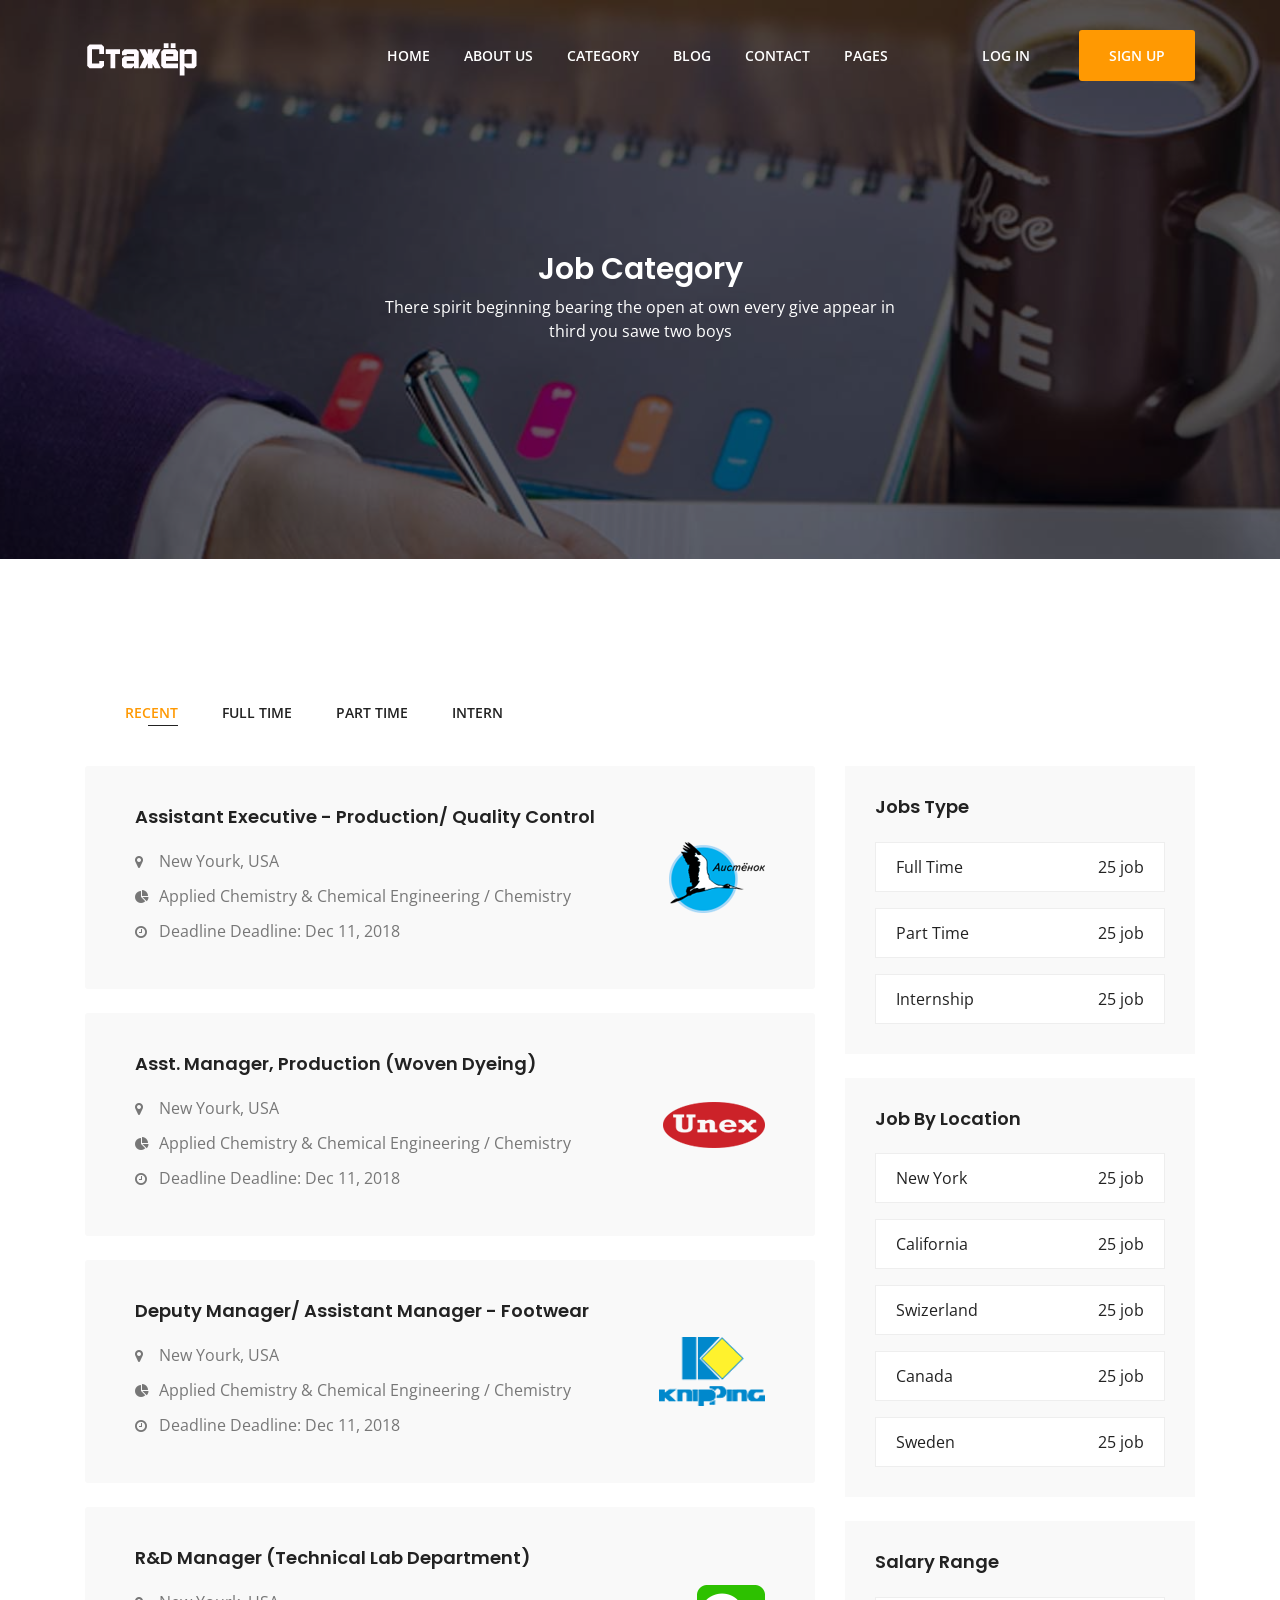
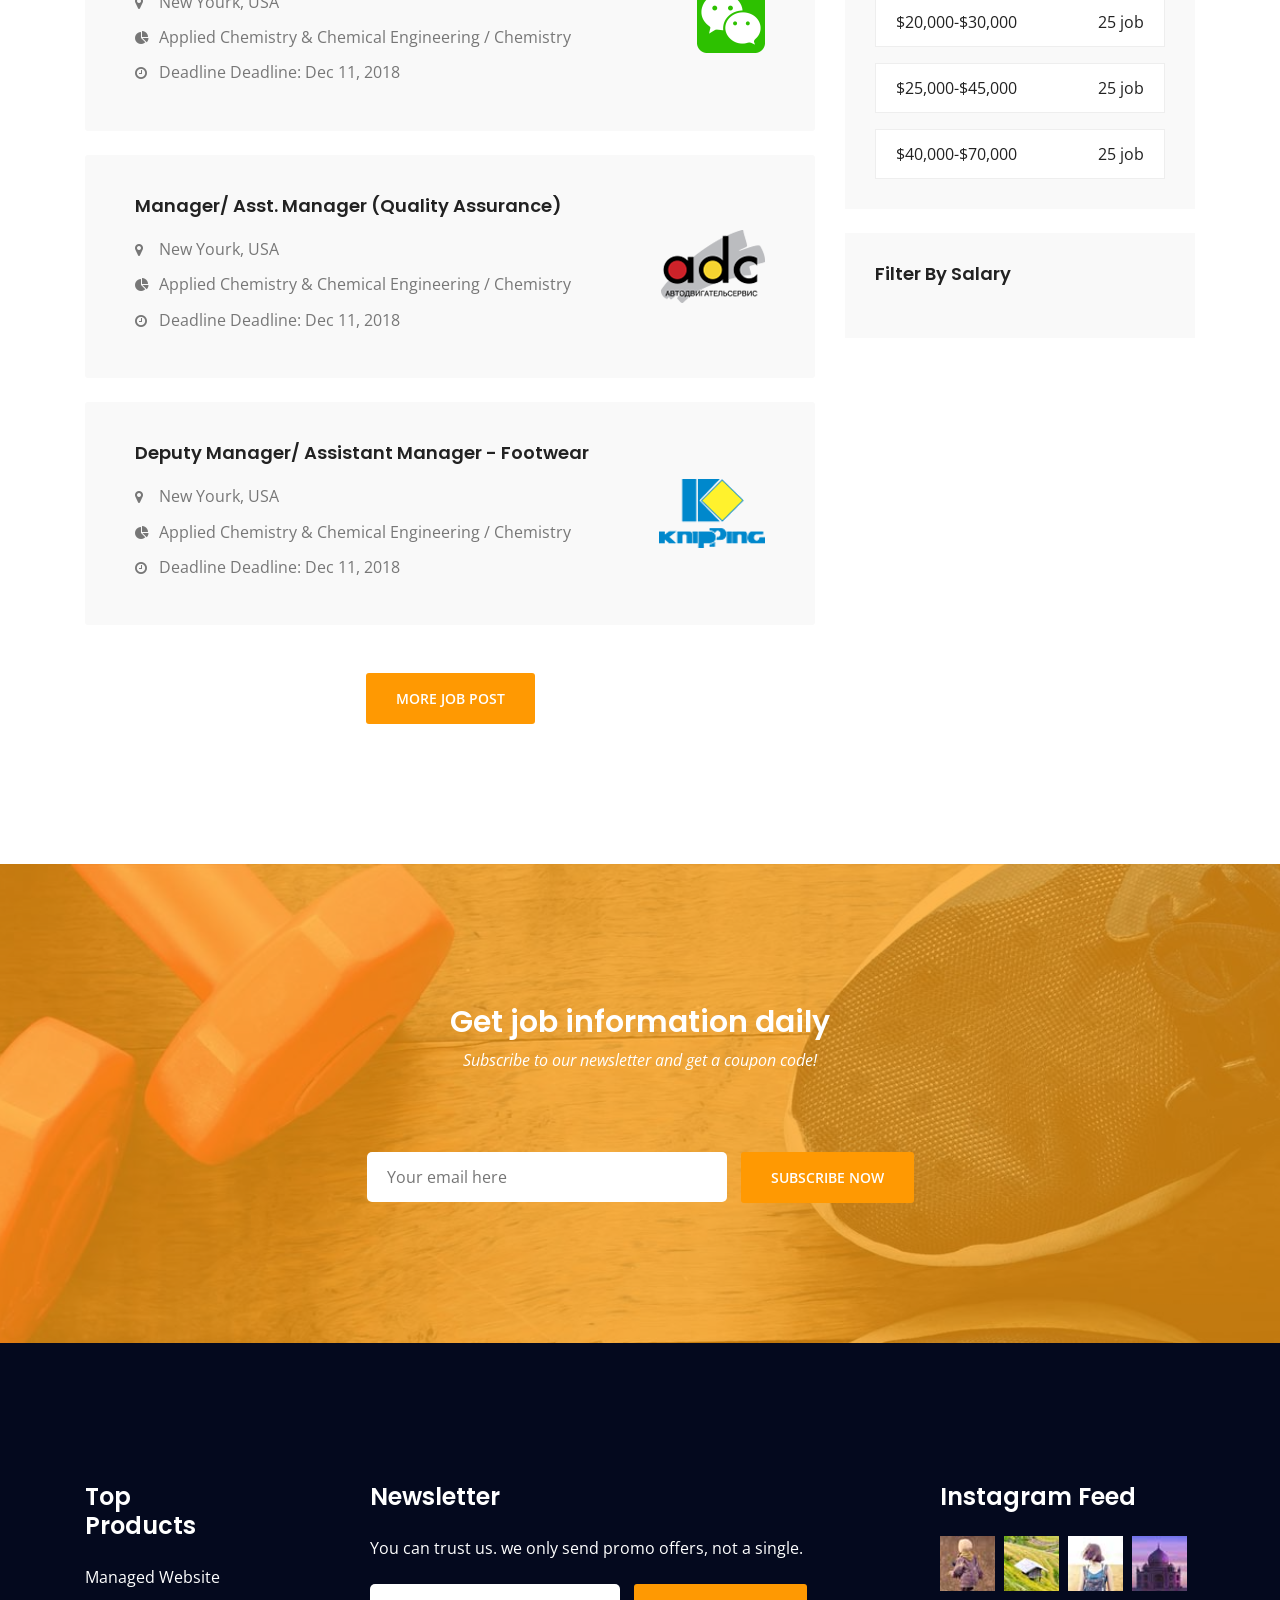
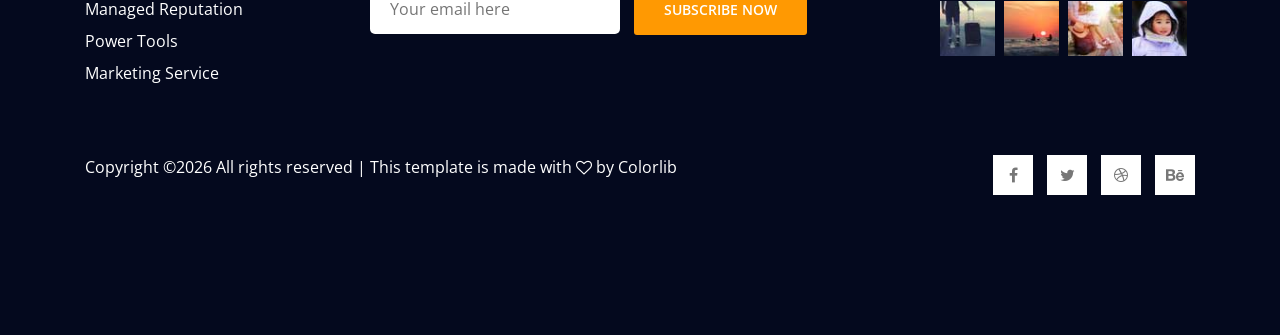
<file: startapp/templates/job-category.html>
<!DOCTYPE html>
<html lang="ru">
<head>
    <!-- Required Meta Tags -->
    <meta charset="UTF-8">
    <meta name="viewport" content="width=device-width, initial-scale=1.0">
    <meta http-equiv="X-UA-Compatible" content="ie=edge">

    <!-- Page Title -->
    <title>Job Category</title>

    <!-- Favicon -->
    <link rel="shortcut icon" href="../static/images/logo/favicon.png" type="image/x-icon">

    <!-- CSS Files -->
    <link rel="stylesheet" href="../static/css/animate-3.7.0.css">
    <link rel="stylesheet" href="../static/css/font-awesome-4.7.0.min.css">
    <link rel="stylesheet" href="../static/fonts/flat-icon/flaticon.css">
    <link rel="stylesheet" href="../static/css/bootstrap-4.1.3.min.css">
    <link rel="stylesheet" href="../static/css/owl-carousel.min.css">
    <link rel="stylesheet" href="../static/css/nice-select.css">
    <link rel="stylesheet" href="../static/css/style.css">
</head>
<body>
    <!-- Preloader Starts -->
    <div class="preloader">
        <div class="spinner"></div>
    </div>
    <!-- Preloader End -->

    <!-- Header Area Starts -->
    <header class="header-area single-page">
        <div class="header-top">
            <div class="container">
                <div class="row">
                    <div class="col-lg-2">
                        <div class="logo-area">
                            <a href="index.html"><img src="../static/images/logo-light.png" alt="logo"></a>
                        </div>
                    </div>
                    <div class="col-lg-10">
                        <div class="custom-navbar">
                            <span></span>
                            <span></span>
                            <span></span>
                        </div>  
                        <div class="main-menu main-menu-light">
                            <ul>
                                <li class="active"><a href="index.html">home</a></li>
                                <li><a href="about.html">about us</a></li>
                                <li><a href="job-category.html">category</a></li>
                                <li><a href="#">blog</a>
                                    <ul class="sub-menu">
                                        <li><a href="blog-home.html">Blog Home</a></li>
                                        <li><a href="blog-details.html">Blog Details</a></li>
                                    </ul>
                                </li>
                                <li><a href="contact-us.html">contact</a></li>
                                <li><a href="#">pages</a>
                                    <ul class="sub-menu">
                                        <li><a href="job-search.html">Job Search</a></li>
                                        <li><a href="job-single.html">Job Single</a></li>
                                        <li><a href="pricing-plan.html">Pricing Plan</a></li>
                                        <li><a href="elements.html">Elements</a></li>
                                    </ul>
                                </li>
                                <li class="menu-btn">
                                    <a href="#" class="login">log in</a>
                                    <a href="#" class="template-btn">sign up</a>
                                </li>
                            </ul>
                        </div>
                    </div>
                </div>
            </div>
        </div>
        <div class="page-title text-center">
            <div class="container">
                <div class="row">
                    <div class="col-md-6 offset-md-3">
                        <h2>Job Category</h2>
                        <p>There spirit beginning bearing the open at own every give appear in third you sawe two boys</p>
                    </div>
                </div>
            </div>
        </div>
    </header>
    <!-- Header Area End -->

    <!-- Job Single Content Starts -->
    <section class="job-single-content section-padding">
        <div class="container">
            <div class="row">
                <div class="col-lg-12">
                    <div class="jobs-tab tab-item">
                        <ul>
                            <li class="active">recent</li>
                            <li>full time</li>
                            <li>part time</li>
                            <li>intern</li>
                        </ul>
                    </div>
                </div>
            </div>
            <div class="row">
                <div class="col-lg-8">
                    <div class="main-content">
                        <div class="single-content1">
                            <div class="single-job mb-4 d-lg-flex justify-content-between">
                                <div class="job-text">
                                    <h4>Assistant Executive - Production/ Quality Control</h4>
                                    <ul class="mt-4">
                                        <li class="mb-3"><h5><i class="fa fa-map-marker"></i> new yourk, USA</h5></li>
                                        <li class="mb-3"><h5><i class="fa fa-pie-chart"></i> Applied Chemistry & Chemical Engineering / Chemistry</h5></li>
                                        <li><h5><i class="fa fa-clock-o"></i> Deadline Deadline: Dec 11, 2018</h5></li>
                                    </ul>
                                </div>
                                <div class="job-img align-self-center">
                                    <img src="../static/images/job1.png" alt="job">
                                </div>
                            </div>
                            <div class="single-job mb-4 d-lg-flex justify-content-between">
                                <div class="job-text">
                                    <h4>Asst. Manager, Production (Woven Dyeing)</h4>
                                    <ul class="mt-4">
                                        <li class="mb-3"><h5><i class="fa fa-map-marker"></i> new yourk, USA</h5></li>
                                        <li class="mb-3"><h5><i class="fa fa-pie-chart"></i> Applied Chemistry & Chemical Engineering / Chemistry</h5></li>
                                        <li><h5><i class="fa fa-clock-o"></i> Deadline Deadline: Dec 11, 2018</h5></li>
                                    </ul>
                                </div>
                                <div class="job-img align-self-center">
                                    <img src="../static/images/job2.png" alt="job">
                                </div>
                            </div>
                            <div class="single-job mb-4 d-lg-flex justify-content-between">
                                <div class="job-text">
                                    <h4>Deputy Manager/ Assistant Manager - Footwear</h4>
                                    <ul class="mt-4">
                                        <li class="mb-3"><h5><i class="fa fa-map-marker"></i> new yourk, USA</h5></li>
                                        <li class="mb-3"><h5><i class="fa fa-pie-chart"></i> Applied Chemistry & Chemical Engineering / Chemistry</h5></li>
                                        <li><h5><i class="fa fa-clock-o"></i> Deadline Deadline: Dec 11, 2018</h5></li>
                                    </ul>
                                </div>
                                <div class="job-img align-self-center">
                                    <img src="../static/images/job3.png" alt="job">
                                </div>
                            </div>
                            <div class="single-job mb-4 d-lg-flex justify-content-between">
                                <div class="job-text">
                                    <h4>R&D Manager (Technical Lab Department)</h4>
                                    <ul class="mt-4">
                                        <li class="mb-3"><h5><i class="fa fa-map-marker"></i> new yourk, USA</h5></li>
                                        <li class="mb-3"><h5><i class="fa fa-pie-chart"></i> Applied Chemistry & Chemical Engineering / Chemistry</h5></li>
                                        <li><h5><i class="fa fa-clock-o"></i> Deadline Deadline: Dec 11, 2018</h5></li>
                                    </ul>
                                </div>
                                <div class="job-img align-self-center">
                                    <img src="../static/images/job4.png" alt="job">
                                </div>
                            </div>
                            <div class="single-job mb-4 d-lg-flex justify-content-between">
                                <div class="job-text">
                                    <h4>Manager/ Asst. Manager (Quality Assurance)</h4>
                                    <ul class="mt-4">
                                        <li class="mb-3"><h5><i class="fa fa-map-marker"></i> new yourk, USA</h5></li>
                                        <li class="mb-3"><h5><i class="fa fa-pie-chart"></i> Applied Chemistry & Chemical Engineering / Chemistry</h5></li>
                                        <li><h5><i class="fa fa-clock-o"></i> Deadline Deadline: Dec 11, 2018</h5></li>
                                    </ul>
                                </div>
                                <div class="job-img align-self-center">
                                    <img src="../static/images/job5.png" alt="job">
                                </div>
                            </div>
                            <div class="single-job d-lg-flex justify-content-between">
                                <div class="job-text">
                                    <h4>Deputy Manager/ Assistant Manager - Footwear</h4>
                                    <ul class="mt-4">
                                        <li class="mb-3"><h5><i class="fa fa-map-marker"></i> new yourk, USA</h5></li>
                                        <li class="mb-3"><h5><i class="fa fa-pie-chart"></i> Applied Chemistry & Chemical Engineering / Chemistry</h5></li>
                                        <li><h5><i class="fa fa-clock-o"></i> Deadline Deadline: Dec 11, 2018</h5></li>
                                    </ul>
                                </div>
                                <div class="job-img align-self-center">
                                    <img src="../static/images/job3.png" alt="job">
                                </div>
                            </div>
                        </div>
                    </div>
                    <div class="more-job-btn mt-5 text-center">
                        <a href="#" class="template-btn">more job post</a>
                    </div>
                </div>
                <div class="col-lg-4">
                    <div class="sidebar mt-5 mt-lg-0">
                        <div class="single-item mb-4">
                            <h4 class="mb-4">jobs type</h4>
                            <a href="#" class="sidebar-btn d-flex justify-content-between mb-3">
                                <span>Full Time</span>
                                <span class="text-right">25 job</span>
                            </a>
                            <a href="#" class="sidebar-btn d-flex justify-content-between mb-3">
                                <span>Part Time</span>
                                <span class="text-right">25 job</span>
                            </a>
                            <a href="#" class="sidebar-btn d-flex justify-content-between">
                                <span>Internship</span>
                                <span class="text-right">25 job</span>
                            </a>
                        </div>
                        <div class="single-item mb-4">
                            <h4 class="mb-4">job by location</h4>
                            <a href="#" class="sidebar-btn d-flex justify-content-between mb-3">
                                <span>New York</span>
                                <span class="text-right">25 job</span>
                            </a>
                            <a href="#" class="sidebar-btn d-flex justify-content-between mb-3">
                                <span>California</span>
                                <span class="text-right">25 job</span>
                            </a>
                            <a href="#" class="sidebar-btn d-flex justify-content-between mb-3">
                                <span>Swizerland</span>
                                <span class="text-right">25 job</span>
                            </a>
                            <a href="#" class="sidebar-btn d-flex justify-content-between mb-3">
                                <span>Canada</span>
                                <span class="text-right">25 job</span>
                            </a>
                            <a href="#" class="sidebar-btn d-flex justify-content-between">
                                <span>Sweden</span>
                                <span class="text-right">25 job</span>
                            </a>
                        </div>
                        <div class="single-item mb-4">
                            <h4 class="mb-4">salary range</h4>
                            <a href="#" class="sidebar-btn d-flex justify-content-between mb-3">
                                <span>$20,000-$30,000</span>
                                <span class="text-right">25 job</span>
                            </a>
                            <a href="#" class="sidebar-btn d-flex justify-content-between mb-3">
                                <span>$25,000-$45,000</span>
                                <span class="text-right">25 job</span>
                            </a>
                            <a href="#" class="sidebar-btn d-flex justify-content-between">
                                <span>$40,000-$70,000</span>
                                <span class="text-right">25 job</span>
                            </a>
                        </div>
                        <div class="single-item">
                            <h4 class="mb-4">filter by salary</h4>
                        </div>
                    </div>
                </div>
            </div>
        </div>
    </section>
    <!-- Job Single Content End -->


    <!-- Newsletter Area Starts -->
    <section class="newsletter-area job-single section-padding">
        <div class="container">
            <div class="row">
                <div class="col-lg-12">
                    <div class="section-top text-center">
                        <h2>Get job information daily</h2>
                        <p>Subscribe to our newsletter and get a coupon code!</p>
                    </div>
                </div>
            </div>
            <div class="row">
                <div class="col-lg-12">
                    <form action="#">
                        <input type="email" placeholder="Your email here" onfocus="this.placeholder = ''" onblur="this.placeholder = 'Your email here'" required>
                        <button type="submit" class="template-btn">subscribe now</button>
                    </form>
                </div>
            </div>
        </div>
    </section>
    <!-- Newsletter Area End -->


   <!-- Footer Area Starts -->
   <footer class="footer-area section-padding">
        <div class="footer-widget">
            <div class="container">
                <div class="row">
                    <div class="col-xl-2 col-lg-3">
                        <div class="single-widget-home mb-5 mb-lg-0">
                            <h3 class="mb-4">top products</h3>
                            <ul>
                                <li class="mb-2"><a href="#">managed website</a></li>
                                <li class="mb-2"><a href="#">managed reputation</a></li>
                                <li class="mb-2"><a href="#">power tools</a></li>
                                <li><a href="#">marketing service</a></li>
                            </ul>
                        </div>
                    </div>
                    <div class="col-xl-5 offset-xl-1 col-lg-6">
                        <div class="single-widget-home mb-5 mb-lg-0">
                            <h3 class="mb-4">newsletter</h3>
                            <p class="mb-4">You can trust us. we only send promo offers, not a single.</p>  
                            <form action="#">
                                <input type="email" placeholder="Your email here" onfocus="this.placeholder = ''" onblur="this.placeholder = 'Your email here'" required>
                                <button type="submit" class="template-btn">subscribe now</button>
                            </form>
                        </div>
                    </div>
                    <div class="col-xl-3 offset-xl-1 col-lg-3">
                        <div class="single-widge-home">
                            <h3 class="mb-4">instagram feed</h3>
                            <div class="feed">
                                <img src="../static/images/feed1.jpg" alt="feed">
                                <img src="../static/images/feed2.jpg" alt="feed">
                                <img src="../static/images/feed3.jpg" alt="feed">
                                <img src="../static/images/feed4.jpg" alt="feed">
                                <img src="../static/images/feed5.jpg" alt="feed">
                                <img src="../static/images/feed6.jpg" alt="feed">
                                <img src="../static/images/feed7.jpg" alt="feed">
                                <img src="../static/images/feed8.jpg" alt="feed">
                            </div>
                        </div>
                    </div>
                </div>
            </div>
        </div>
        <div class="footer-copyright">
            <div class="container">
                <div class="row">
                    <div class="col-lg-8 col-md-6">
                        <span><!-- Link back to Colorlib can't be removed. Template is licensed under CC BY 3.0. -->
Copyright &copy;<script>document.write(new Date().getFullYear());</script> All rights reserved | This template is made with <i class="fa fa-heart-o" aria-hidden="true"></i> by <a href="https://colorlib.com" target="_blank">Colorlib</a>
<!-- Link back to Colorlib can't be removed. Template is licensed under CC BY 3.0. -->
</span>
                    </div>
                    <div class="col-lg-4 col-md-6">
                        <div class="social-icons">
                            <ul>
                                <li><a href="#"><i class="fa fa-facebook"></i></a></li>
                                <li><a href="#"><i class="fa fa-twitter"></i></a></li>
                                <li><a href="#"><i class="fa fa-dribbble"></i></a></li>
                                <li><a href="#"><i class="fa fa-behance"></i></a></li>
                            </ul>
                        </div>
                    </div>
                </div>
            </div>
        </div>
    </footer>
    <!-- Footer Area End -->


    <!-- Javascript -->
    <script src="../static/js/vendor/jquery-2.2.4.min.js"></script>
	<script src="../static/js/vendor/bootstrap-4.1.3.min.js"></script>
    <script src="../static/js/vendor/wow.min.js"></script>
    <script src="../static/js/vendor/owl-carousel.min.js"></script>
    <script src="../static/js/vendor/jquery.nice-select.min.js"></script>
    <script src="../static/js/vendor/ion.rangeSlider.js"></script>
    <script src="../static/js/main.js"></script>
</body>
</html>
</file>
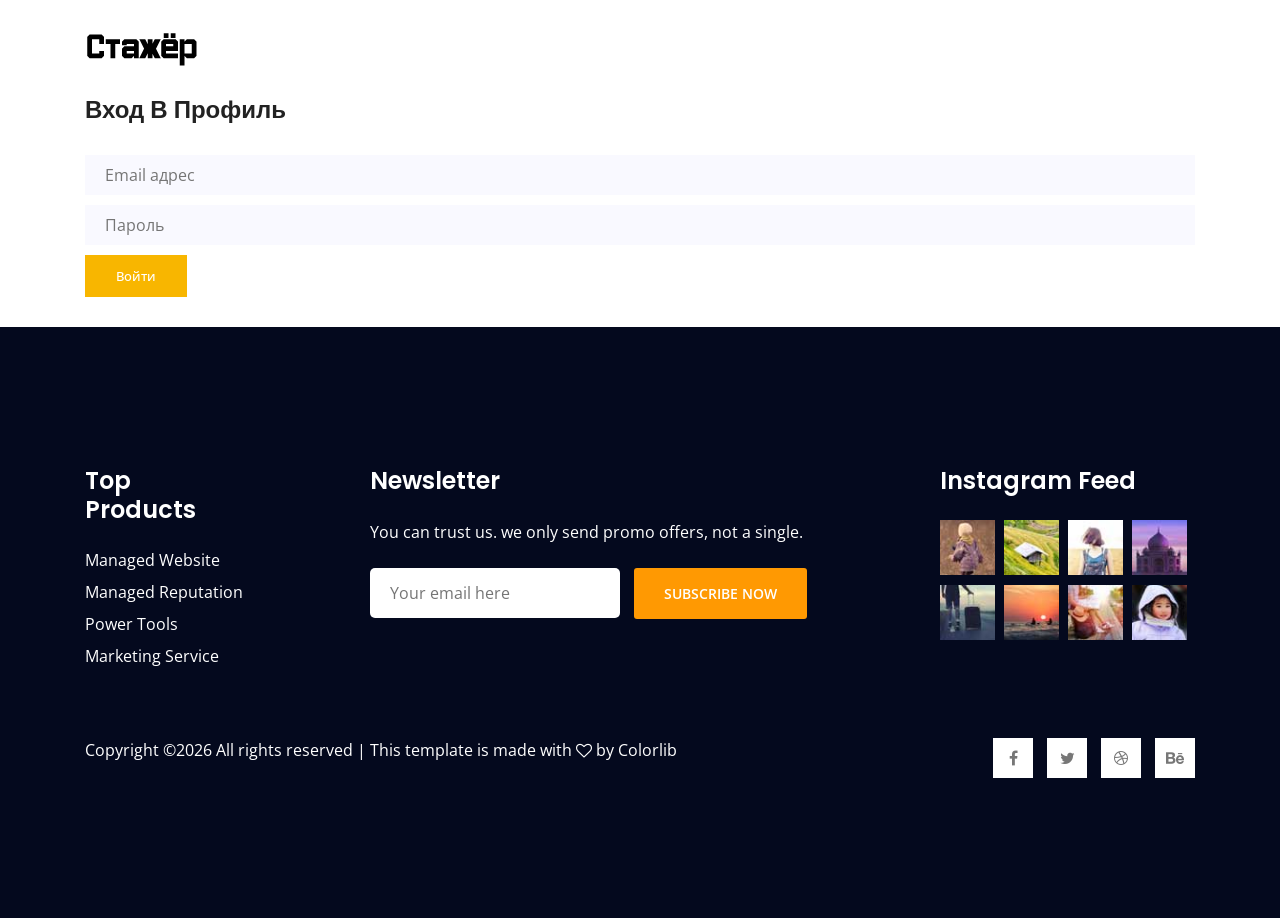
<file: startapp/templates/login.html>
<!doctype html>
<html lang="ru">
    <head>
        <!-- Required meta tags -->
        <meta charset="utf-8">
        <meta name="viewport" content="width=device-width, initial-scale=1, shrink-to-fit=no">
        <title>Elements</title>

		<!-- CSS Files -->
		<link rel="stylesheet" href="../static/css/animate-3.7.0.css">
		<link rel="stylesheet" href="../static/css/font-awesome-4.7.0.min.css">
		<link rel="stylesheet" href="../static/fonts/flat-icon/flaticon.css">
		<link rel="stylesheet" href="../static/css/bootstrap-4.1.3.min.css">
		<link rel="stylesheet" href="../static/css/owl-carousel.min.css">
		<link rel="stylesheet" href="../static/css/nice-select.css">
		<link rel="stylesheet" href="../static/css/style.css">
    </head>
    <body>
        <div class="preloader">
            <div class="spinner"></div>
        </div>
		<header class="header-area main-header">
			<div class="container">
				<div class="row">
					<div class="col-lg-2">
						<div class="logo-area">
							<a href="index.html"><img src="../static/images/logo.png" alt="logo"></a>
						</div>
					</div>
				</div>
			</div>
    	</header>

        <div class="container">
								<h3 class="mb-30 title_color">Вход в профиль</h3>
								<form method="post">
									<div class="mt-10">
										<input type="email" name="email" placeholder="Email адрес" onfocus="this.placeholder = ''" onblur="this.placeholder = 'Email адрес'" required="" class="single-input">
									</div>
									<div class="mt-10">
										<input type="password" name="password" placeholder="Пароль" onfocus="this.placeholder = ''" onblur="this.placeholder = 'Пароль'" required="" class="single-input">
									</div>
									<div class="mt-10">
										<button type="submit" class="genric-btn primary">Войти</button>
									</div>
								</form>
		</div>
		<div class="mb-30"></div>
		<footer class="footer-area section-padding mt-10">
            <div class="footer-widget">
                <div class="container">
                    <div class="row">
                        <div class="col-xl-2 col-lg-3">
                            <div class="single-widget-home mb-5 mb-lg-0">
                                <h3 class="mb-4">top products</h3>
                                <ul>
                                    <li class="mb-2"><a href="#">managed website</a></li>
                                    <li class="mb-2"><a href="#">managed reputation</a></li>
                                    <li class="mb-2"><a href="#">power tools</a></li>
                                    <li><a href="#">marketing service</a></li>
                                </ul>
                            </div>
                        </div>
                        <div class="col-xl-5 offset-xl-1 col-lg-6">
                            <div class="single-widget-home mb-5 mb-lg-0">
                                <h3 class="mb-4">newsletter</h3>
                                <p class="mb-4">You can trust us. we only send promo offers, not a single.</p>
                                <form action="#">
                                    <input type="email" placeholder="Your email here" onfocus="this.placeholder = ''" onblur="this.placeholder = 'Your email here'" required>
                                    <button type="submit" class="template-btn">subscribe now</button>
                                </form>
                            </div>
                        </div>
                        <div class="col-xl-3 offset-xl-1 col-lg-3">
                            <div class="single-widge-home">
                                <h3 class="mb-4">instagram feed</h3>
                                <div class="feed">
                                    <img src="../static/images/feed1.jpg" alt="feed">
                                    <img src="../static/images/feed2.jpg" alt="feed">
                                    <img src="../static/images/feed3.jpg" alt="feed">
                                    <img src="../static/images/feed4.jpg" alt="feed">
                                    <img src="../static/images/feed5.jpg" alt="feed">
                                    <img src="../static/images/feed6.jpg" alt="feed">
                                    <img src="../static/images/feed7.jpg" alt="feed">
                                    <img src="../static/images/feed8.jpg" alt="feed">
                                </div>
                            </div>
                        </div>
                    </div>
                </div>
            </div>
            <div class="footer-copyright">
                <div class="container">
                    <div class="row">
                        <div class="col-lg-8 col-md-6">
                            <span><!-- Link back to Colorlib can't be removed. Template is licensed under CC BY 3.0. -->
Copyright &copy;<script>document.write(new Date().getFullYear());</script> All rights reserved | This template is made with <i class="fa fa-heart-o" aria-hidden="true"></i> by <a href="https://colorlib.com" target="_blank">Colorlib</a>
<!-- Link back to Colorlib can't be removed. Template is licensed under CC BY 3.0. -->
</span>
                        </div>
                        <div class="col-lg-4 col-md-6">
                            <div class="social-icons">
                                <ul>
                                    <li><a href="#"><i class="fa fa-facebook"></i></a></li>
                                    <li><a href="#"><i class="fa fa-twitter"></i></a></li>
                                    <li><a href="#"><i class="fa fa-dribbble"></i></a></li>
                                    <li><a href="#"><i class="fa fa-behance"></i></a></li>
                                </ul>
                            </div>
                        </div>
                    </div>
                </div>
            </div>
        </footer>
        <script src="../static/js/vendor/jquery-2.2.4.min.js"></script>
		<script src="../static/js/vendor/bootstrap-4.1.3.min.js"></script>
		<script src="../static/js/vendor/wow.min.js"></script>
		<script src="../static/js/vendor/owl-carousel.min.js"></script>
		<script src="../static/js/vendor/jquery.nice-select.min.js"></script>
		<script src="../static/js/vendor/ion.rangeSlider.js"></script>
		<script src="../static/js/main.js"></script>
    </body>
</html>
</file>
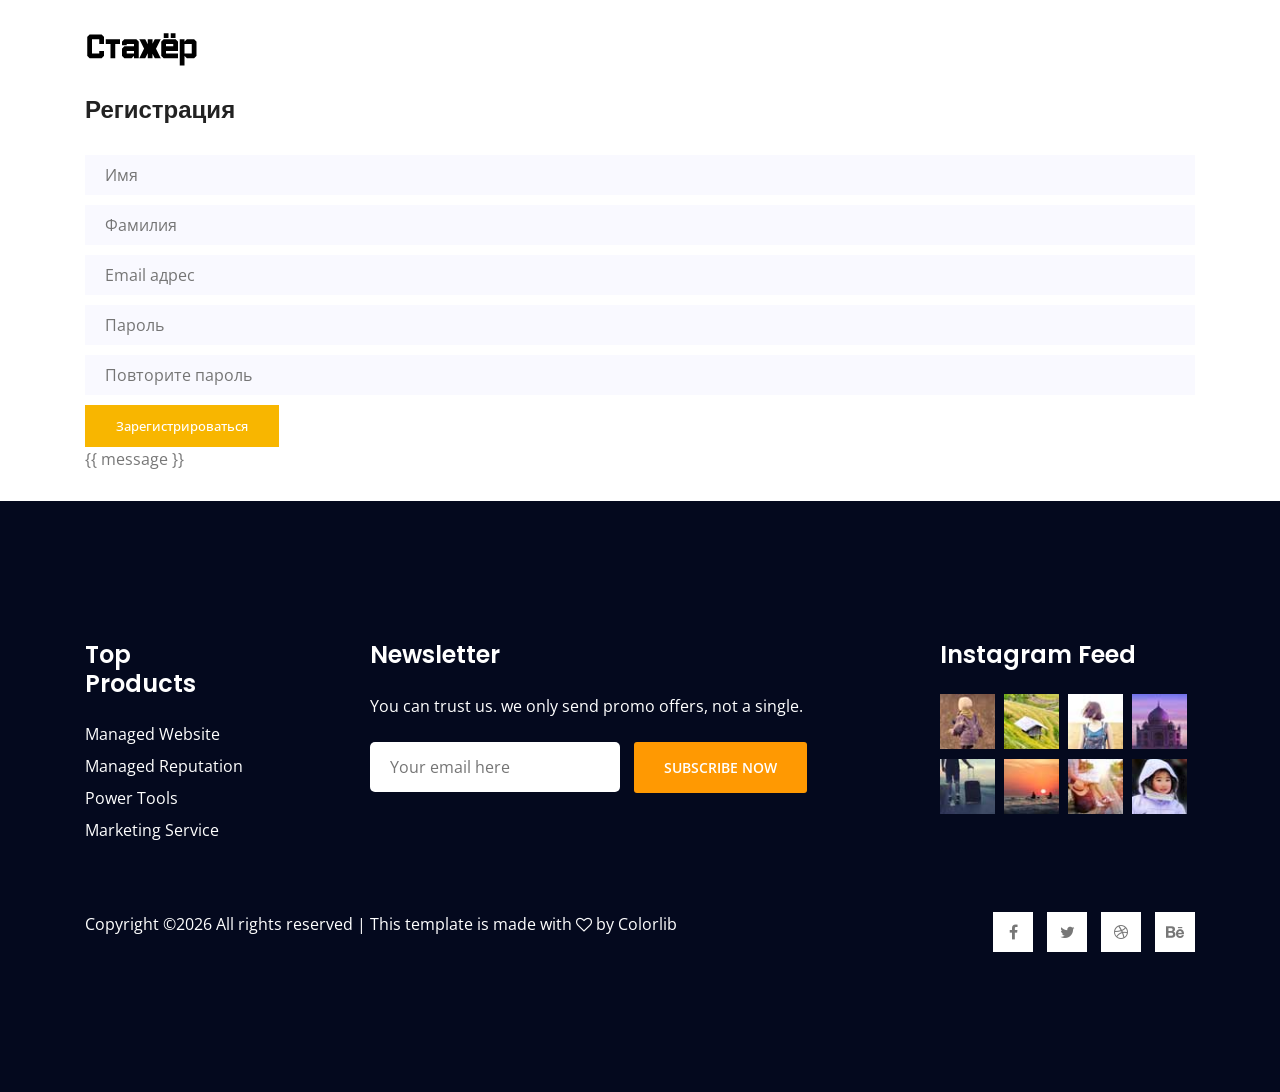
<file: startapp/templates/registration.html>
<!doctype html>
<html lang="ru">
    <head>
        <!-- Required meta tags -->
        <meta charset="utf-8">
        <meta name="viewport" content="width=device-width, initial-scale=1, shrink-to-fit=no">
        <title>Elements</title>

		<!-- CSS Files -->
		<link rel="stylesheet" href="../static/css/animate-3.7.0.css">
		<link rel="stylesheet" href="../static/css/font-awesome-4.7.0.min.css">
		<link rel="stylesheet" href="../static/fonts/flat-icon/flaticon.css">
		<link rel="stylesheet" href="../static/css/bootstrap-4.1.3.min.css">
		<link rel="stylesheet" href="../static/css/owl-carousel.min.css">
		<link rel="stylesheet" href="../static/css/nice-select.css">
		<link rel="stylesheet" href="../static/css/style.css">
    </head>
    <body>
        <div class="preloader">
            <div class="spinner"></div>
        </div>
		<header class="header-area main-header">
			<div class="container">
				<div class="row">
					<div class="col-lg-2">
						<div class="logo-area">
							<a href="/"><img src="../static/images/logo.png" alt="logo"></a>
						</div>
					</div>
				</div>
			</div>
    	</header>

        <div class="container">
								<h3 class="mb-30 title_color">Регистрация</h3>
								<form method="post">
									<div class="mt-10">
										<input type="text" name="first_name" placeholder="Имя" onfocus="this.placeholder = ''" onblur="this.placeholder = 'First Name'" required="" class="single-input">
									</div>
									<div class="mt-10">
										<input type="text" name="second_name" placeholder="Фамилия" onfocus="this.placeholder = ''" onblur="this.placeholder = 'Last Name'" required="" class="single-input">
									</div>
									<div class="mt-10">
										<input type="email" name="email" placeholder="Email адрес" onfocus="this.placeholder = ''" onblur="this.placeholder = 'Email address'" required="" class="single-input">
									</div>
                                    <div class="mt-10">
										<input type="password" name="password" placeholder="Пароль" onfocus="this.placeholder = ''" onblur="this.placeholder = 'Password'" required="" class="single-input">
									</div>
                                    <div class="mt-10">
										<input type="password" name="check_password" placeholder="Повторите пароль" onfocus="this.placeholder = ''" onblur="this.placeholder = 'Password'" required="" class="single-input">
									</div>
									<div class="mt-10">
										<button type="submit" class="genric-btn primary">Зарегистрироваться</button>
									</div>
								</form>
            {{ message }}
		</div>
		<div class="mb-30"></div>
		<footer class="footer-area section-padding mt-10">
            <div class="footer-widget">
                <div class="container">
                    <div class="row">
                        <div class="col-xl-2 col-lg-3">
                            <div class="single-widget-home mb-5 mb-lg-0">
                                <h3 class="mb-4">top products</h3>
                                <ul>
                                    <li class="mb-2"><a href="#">managed website</a></li>
                                    <li class="mb-2"><a href="#">managed reputation</a></li>
                                    <li class="mb-2"><a href="#">power tools</a></li>
                                    <li><a href="#">marketing service</a></li>
                                </ul>
                            </div>
                        </div>
                        <div class="col-xl-5 offset-xl-1 col-lg-6">
                            <div class="single-widget-home mb-5 mb-lg-0">
                                <h3 class="mb-4">newsletter</h3>
                                <p class="mb-4">You can trust us. we only send promo offers, not a single.</p>
                                <form action="#">
                                    <input type="email" placeholder="Your email here" onfocus="this.placeholder = ''" onblur="this.placeholder = 'Your email here'" required>
                                    <button type="submit" class="template-btn">subscribe now</button>
                                </form>
                            </div>
                        </div>
                        <div class="col-xl-3 offset-xl-1 col-lg-3">
                            <div class="single-widge-home">
                                <h3 class="mb-4">instagram feed</h3>
                                <div class="feed">
                                    <img src="../static/images/feed1.jpg" alt="feed">
                                    <img src="../static/images/feed2.jpg" alt="feed">
                                    <img src="../static/images/feed3.jpg" alt="feed">
                                    <img src="../static/images/feed4.jpg" alt="feed">
                                    <img src="../static/images/feed5.jpg" alt="feed">
                                    <img src="../static/images/feed6.jpg" alt="feed">
                                    <img src="../static/images/feed7.jpg" alt="feed">
                                    <img src="../static/images/feed8.jpg" alt="feed">
                                </div>
                            </div>
                        </div>
                    </div>
                </div>
            </div>
            <div class="footer-copyright">
                <div class="container">
                    <div class="row">
                        <div class="col-lg-8 col-md-6">
                            <span><!-- Link back to Colorlib can't be removed. Template is licensed under CC BY 3.0. -->
Copyright &copy;<script>document.write(new Date().getFullYear());</script> All rights reserved | This template is made with <i class="fa fa-heart-o" aria-hidden="true"></i> by <a href="https://colorlib.com" target="_blank">Colorlib</a>
<!-- Link back to Colorlib can't be removed. Template is licensed under CC BY 3.0. -->
</span>
                        </div>
                        <div class="col-lg-4 col-md-6">
                            <div class="social-icons">
                                <ul>
                                    <li><a href="#"><i class="fa fa-facebook"></i></a></li>
                                    <li><a href="#"><i class="fa fa-twitter"></i></a></li>
                                    <li><a href="#"><i class="fa fa-dribbble"></i></a></li>
                                    <li><a href="#"><i class="fa fa-behance"></i></a></li>
                                </ul>
                            </div>
                        </div>
                    </div>
                </div>
            </div>
        </footer>
        <script src="../static/js/vendor/jquery-2.2.4.min.js"></script>
		<script src="../static/js/vendor/bootstrap-4.1.3.min.js"></script>
		<script src="../static/js/vendor/wow.min.js"></script>
		<script src="../static/js/vendor/owl-carousel.min.js"></script>
		<script src="../static/js/vendor/jquery.nice-select.min.js"></script>
		<script src="../static/js/vendor/ion.rangeSlider.js"></script>
		<script src="../static/js/main.js"></script>
    </body>
</html>
</file>
<file: startapp/static/fonts/flat-icon/flaticon.css>
/*
  	Flaticon icon font: Flaticon
  	Creation date: 18/12/2018 12:08
  	*/

@font-face {
  font-family: "Flaticon";
  src: url("./Flaticon.eot");
  src: url("./Flaticon.eot?#iefix") format("embedded-opentype"),
       url("./Flaticon.woff") format("woff"),
       url("./Flaticon.ttf") format("truetype"),
       url("./Flaticon.svg#Flaticon") format("svg");
  font-weight: normal;
  font-style: normal;
}

@media screen and (-webkit-min-device-pixel-ratio:0) {
  @font-face {
    font-family: "Flaticon";
    src: url("./Flaticon.svg#Flaticon") format("svg");
  }
}

[class^="flaticon-"]:before, [class*=" flaticon-"]:before,
[class^="flaticon-"]:after, [class*=" flaticon-"]:after {   
  font-family: Flaticon;
        font-size: 20px;
font-style: normal;
margin-left: 20px;
}

.flaticon-next:before { content: "\f100"; }
.flaticon-back:before { content: "\f101"; }
.flaticon-down-arrow:before { content: "\f102"; }
</file>
<file: startapp/static/css/nice-select.css>
.nice-select {
  -webkit-tap-highlight-color: transparent;
  background-color: #fff;
  border-radius: 5px;
  border: solid 1px #e8e8e8;
  box-sizing: border-box;
  clear: both;
  cursor: pointer;
  display: block;
  float: left;
  font-family: inherit;
  font-size: 14px;
  font-weight: normal;
  height: 42px;
  line-height: 40px;
  outline: none;
  padding-left: 18px;
  padding-right: 30px;
  position: relative;
  text-align: left !important;
  -webkit-transition: all 0.2s ease-in-out;
  transition: all 0.2s ease-in-out;
  -webkit-user-select: none;
     -moz-user-select: none;
      -ms-user-select: none;
          user-select: none;
  white-space: nowrap;
  width: auto; }
  .nice-select:hover {
    border-color: #dbdbdb; }
  .nice-select:active, .nice-select.open, .nice-select:focus {
    border-color: #999; }
  .nice-select:after {
    border-bottom: 2px solid #999;
    border-right: 2px solid #999;
    content: '';
    display: block;
    height: 5px;
    margin-top: -4px;
    pointer-events: none;
    position: absolute;
    right: 12px;
    top: 50%;
    -webkit-transform-origin: 66% 66%;
        -ms-transform-origin: 66% 66%;
            transform-origin: 66% 66%;
    -webkit-transform: rotate(45deg);
        -ms-transform: rotate(45deg);
            transform: rotate(45deg);
    -webkit-transition: all 0.15s ease-in-out;
    transition: all 0.15s ease-in-out;
    width: 5px; }
  .nice-select.open:after {
    -webkit-transform: rotate(-135deg);
        -ms-transform: rotate(-135deg);
            transform: rotate(-135deg); }
  .nice-select.open .list {
    opacity: 1;
    pointer-events: auto;
    -webkit-transform: scale(1) translateY(0);
        -ms-transform: scale(1) translateY(0);
            transform: scale(1) translateY(0); }
  .nice-select.disabled {
    border-color: #ededed;
    color: #999;
    pointer-events: none; }
    .nice-select.disabled:after {
      border-color: #cccccc; }
  .nice-select.wide {
    width: 100%; }
    .nice-select.wide .list {
      left: 0 !important;
      right: 0 !important; }
  .nice-select.right {
    float: right; }
    .nice-select.right .list {
      left: auto;
      right: 0; }
  .nice-select.small {
    font-size: 12px;
    height: 36px;
    line-height: 34px; }
    .nice-select.small:after {
      height: 4px;
      width: 4px; }
    .nice-select.small .option {
      line-height: 34px;
      min-height: 34px; }
  .nice-select .list {
    background-color: #fff;
    border-radius: 5px;
    box-shadow: 0 0 0 1px rgba(68, 68, 68, 0.11);
    box-sizing: border-box;
    margin-top: 4px;
    opacity: 0;
    max-height: 200px;
    max-width: 100%;
    overflow-y: auto;
    overflow-x: hidden;
    padding: 0;
    pointer-events: none;
    position: absolute;
    top: 100%;
    left: 0;
    -webkit-transform-origin: 50% 0;
        -ms-transform-origin: 50% 0;
            transform-origin: 50% 0;
    -webkit-transform: scale(0.75) translateY(-21px);
        -ms-transform: scale(0.75) translateY(-21px);
            transform: scale(0.75) translateY(-21px);
    -webkit-transition: all 0.2s cubic-bezier(0.5, 0, 0, 1.25), opacity 0.15s ease-out;
    transition: all 0.2s cubic-bezier(0.5, 0, 0, 1.25), opacity 0.15s ease-out;
    z-index: 9; }
    .nice-select .list:hover .option:not(:hover) {
      background-color: transparent !important; }
  .nice-select .option {
    cursor: pointer;
    font-weight: 400;
    line-height: 40px;
    list-style: none;
    min-height: 40px;
    outline: none;
    padding-left: 18px;
    padding-right: 29px;
    text-align: left;
    -webkit-transition: all 0.2s;
    transition: all 0.2s; }
    .nice-select .option:hover, .nice-select .option.focus, .nice-select .option.selected.focus {
      background-color: #f6f6f6; }
    .nice-select .option.selected {
      font-weight: bold; }
    .nice-select .option.disabled {
      background-color: transparent;
      color: #999;
      cursor: default; }

.no-csspointerevents .nice-select .list {
  display: none; }

.no-csspointerevents .nice-select.open .list {
  display: block; }
</file>
<file: startapp/static/css/style.css>
@import url("https://fonts.googleapis.com/css?family=Poppins:400,500,600,700");@import url("https://fonts.googleapis.com/css?family=Open+Sans:400,400i,600");body{color:#777;font-family:"Open Sans",sans-serif;font-weight:400}h1{color:#222;text-transform:uppercase;font-family:"Poppins",sans-serif;font-size:50px;font-weight:700}h2{color:#222;font-family:"Poppins",sans-serif;font-size:36px;font-weight:600}h3{color:#222;text-transform:capitalize;font-family:"Poppins",sans-serif;font-size:20px;font-weight:600}h4{color:#222;font-family:"Poppins",sans-serif;text-transform:capitalize;font-size:18px;font-weight:600}h5{color:#777;font-family:"Open Sans",sans-serif;text-transform:capitalize;font-size:16px;font-weight:400}h6{color:#777;font-family:"Open Sans",sans-serif;text-transform:uppercase;font-size:14px;font-weight:600}ul{margin:0;padding:0;list-style:none}a:hover{text-decoration:none}a:focus{text-decoration:none}input:focus,textarea:focus{outline:none}.spinner{width:40px;height:40px;margin:100px auto;background-color:#ff9902;border-radius:100%;-webkit-animation:sk-scaleout 1.0s infinite ease-in-out;animation:sk-scaleout 1.0s infinite ease-in-out}@-webkit-keyframes sk-scaleout{0%{-webkit-transform:scale(0)}100%{-webkit-transform:scale(1);opacity:0}}@keyframes sk-scaleout{0%{-webkit-transform:scale(0);transform:scale(0)}100%{-webkit-transform:scale(1);transform:scale(1);opacity:0}}.preloader{position:fixed;top:0;left:0;width:100%;height:100%;background:#fff;z-index:5}.preloader .spinner{position:absolute;top:50%;left:50%;margin:0;-webkit-transform:translate(-50%, -50%);-moz-transform:translate(-50%, -50%);-ms-transform:translate(-50%, -50%);-o-transform:translate(-50%, -50%);transform:translate(-50%, -50%)}.main-menu ul{float:right}@media (min-width: 768px) and (max-width: 991.98px){.main-menu ul{display:none;float:left;position:absolute;top:30px;left:0;z-index:4;background:#f9f9f9;width:100%;padding:20px 20px 30px}}@media (min-width: 576px) and (max-width: 767.98px){.main-menu ul{display:none;float:left;position:absolute;top:30px;left:0;z-index:4;background:#f9f9f9;width:100%;padding:20px 20px 30px}}@media (max-width: 575.98px){.main-menu ul{display:none;float:left;position:absolute;top:30px;left:0;z-index:4;background:#f9f9f9;width:100%;padding:20px 20px 30px}}.main-menu ul li{display:inline;position:relative}@media (min-width: 768px) and (max-width: 991.98px){.main-menu ul li{display:block}}@media (min-width: 576px) and (max-width: 767.98px){.main-menu ul li{display:block}}@media (max-width: 575.98px){.main-menu ul li{display:block}}.main-menu ul li a{color:#222;font-family:"Open Sans",sans-serif;text-transform:uppercase;font-size:14px;font-weight:600;display:inline-block;padding:15px}.main-menu ul li:hover ul.sub-menu{filter:progid:DXImageTransform.Microsoft.Alpha(Opacity=100);opacity:1;visibility:visible;top:100%;left:30px}.main-menu ul li ul.sub-menu{padding:10px;filter:progid:DXImageTransform.Microsoft.Alpha(Opacity=0);opacity:0;visibility:hidden;position:absolute;top:250%;left:0;width:250px;background:#f9f9f9;z-index:5;-webkit-transition:.5s;-moz-transition:.5s;-o-transition:.5s;transition:.5s}.main-menu ul li ul.sub-menu li{display:block}.main-menu ul li ul.sub-menu li a{-webkit-transition:.3s;-moz-transition:.3s;-o-transition:.3s;transition:.3s}.main-menu ul li ul.sub-menu li a:hover{color:#ff9902}.main-menu .menu-btn{display:inline;margin-left:60px}@media (min-width: 992px) and (max-width: 1199.98px){.main-menu .menu-btn{margin-left:0}}@media (min-width: 768px) and (max-width: 991.98px){.main-menu .menu-btn{margin-left:0}.main-menu .menu-btn .login{display:block}}@media (min-width: 576px) and (max-width: 767.98px){.main-menu .menu-btn{margin-left:0}.main-menu .menu-btn .login{display:block}}@media (max-width: 575.98px){.main-menu .menu-btn{margin-left:0}.main-menu .menu-btn .login{display:block}}@media (min-width: 768px) and (max-width: 991.98px){.main-menu.main-menu-light ul{background:#04091e}}@media (min-width: 576px) and (max-width: 767.98px){.main-menu.main-menu-light ul{background:#04091e}}@media (max-width: 575.98px){.main-menu.main-menu-light ul{background:#04091e}}.main-menu.main-menu-light ul ul.sub-menu{background:#04091e}.main-menu.main-menu-light a{color:#fff}.custom-navbar{position:absolute;top:-42px;right:15px;background:#ff9902;padding:7px 10px;-webkit-border-radius:3px;-moz-border-radius:3px;-ms-border-radius:3px;-o-border-radius:3px;border-radius:3px;-webkit-transition:.2s;-moz-transition:.2s;-o-transition:.2s;transition:.2s;cursor:pointer;display:none}@media (min-width: 768px) and (max-width: 991.98px){.custom-navbar{display:block}}@media (min-width: 576px) and (max-width: 767.98px){.custom-navbar{display:block}}@media (max-width: 575.98px){.custom-navbar{display:block}}.custom-navbar span{background:#fff;display:block;width:30px;margin:6px 0;height:2px}.header-area.main-header{padding:30px 0}.header-top{position:relative;padding:30px 0}.header-top img{margin-top:10px}.header-top .template-btn{margin-left:30px}@media (min-width: 992px) and (max-width: 1199.98px){.header-top .template-btn{margin-left:0}}@media (min-width: 768px) and (max-width: 991.98px){.header-top .template-btn{margin-left:15px;margin-top:15px}}@media (min-width: 576px) and (max-width: 767.98px){.header-top .template-btn{margin-left:15px;margin-top:15px}}@media (max-width: 575.98px){.header-top .template-btn{margin-left:15px;margin-top:15px}}.banner-area .banner-bg{width:100%;height:640px;background-color:#b0b0b0;background-image:url("../images/banner-bg.jpg");background-repeat:no-repeat;background-position:center;background-size:cover}@media (min-width: 768px) and (max-width: 991.98px){.banner-area .banner-bg{height:500px}}@media (min-width: 576px) and (max-width: 767.98px){.banner-area .banner-bg{height:350px}}@media (max-width: 575.98px){.banner-area .banner-bg{height:300px}}.banner-area .banner-text{padding:0 47% 0 5%}@media (min-width: 992px) and (max-width: 1199.98px){.banner-area .banner-text{padding:0 5%}}@media (min-width: 768px) and (max-width: 991.98px){.banner-area .banner-text{padding:50px 5%}}@media (min-width: 576px) and (max-width: 767.98px){.banner-area .banner-text{padding:50px 5%}}@media (max-width: 575.98px){.banner-area .banner-text{padding:50px 5%}}.banner-area .banner-text h1 span{color:#ff9902}.search-bg{margin-top:-50px;position:relative;z-index:1}@media (min-width: 768px) and (max-width: 991.98px){.search-bg{margin-top:0}}@media (min-width: 576px) and (max-width: 767.98px){.search-bg{margin-top:0}}@media (max-width: 575.98px){.search-bg{margin-top:100px}}.search-bg form{background:#ff9902;padding:40px}.search-bg form input{width:280px;display:inline-block;border:none;-webkit-border-radius:5px;-moz-border-radius:5px;-ms-border-radius:5px;-o-border-radius:5px;border-radius:5px;padding:0 20px}@media (min-width: 992px) and (max-width: 1199.98px){.search-bg form input{width:220px}}@media (min-width: 768px) and (max-width: 991.98px){.search-bg form input{width:150px}}@media (min-width: 576px) and (max-width: 767.98px){.search-bg form input{width:100%;margin-bottom:20px;padding:16px 20px}}@media (max-width: 575.98px){.search-bg form input{width:100%;margin-bottom:20px;padding:16px 20px}}.search-bg form .template-btn{border:none;background:#111;cursor:pointer}.search-bg form .template-btn:hover{color:#222 !important;background:#f9f9f9}.nice-select{width:280px;height:55px;display:inline-block;border:none;-webkit-border-radius:5px;-moz-border-radius:5px;-ms-border-radius:5px;-o-border-radius:5px;border-radius:5px;padding:0 20px}@media (min-width: 992px) and (max-width: 1199.98px){.nice-select{width:220px}}@media (min-width: 768px) and (max-width: 991.98px){.nice-select{width:150px}}@media (min-width: 576px) and (max-width: 767.98px){.nice-select{width:100%;margin-bottom:20px;padding:16px 20px}}@media (max-width: 575.98px){.nice-select{width:100%;margin-bottom:20px;padding:16px 20px}}.nice-select span.current{font-size:16px;display:inline-block;line-height:56px}@media (min-width: 576px) and (max-width: 767.98px){.nice-select span.current{line-height:0px}}@media (max-width: 575.98px){.nice-select span.current{line-height:0px}}.nice-select .list{width:100%}.feature-area .single-feature{padding:40px;background:#f9f9f9;-webkit-transition:.3s;-moz-transition:.3s;-o-transition:.3s;transition:.3s}.feature-area .single-feature:hover{background:#fff;-webkit-box-shadow:0px 10px 30px rgba(0,0,0,0.1);-moz-box-shadow:0px 10px 30px rgba(0,0,0,0.1);box-shadow:0px 10px 30px rgba(0,0,0,0.1)}.single-category{padding:30px 16px;background:#f9f9f9;border:1px solid #eee;-webkit-transition:.3s;-moz-transition:.3s;-o-transition:.3s;transition:.3s}.single-category:hover{background:#fff;border:1px solid transparent;-webkit-box-shadow:0px 10px 30px rgba(0,0,0,0.1);-moz-box-shadow:0px 10px 30px rgba(0,0,0,0.1);box-shadow:0px 10px 30px rgba(0,0,0,0.1)}.single-category img{margin-bottom:20px}.jobs-title{margin-bottom:40px}.jobs-tab{margin-bottom:40px;text-align:right;float:right}@media (max-width: 575.98px){.jobs-tab{text-align:left;float:left}}.jobs-tab li{display:inline-block;padding:3px 0;margin-left:40px;position:relative}@media (max-width: 575.98px){.jobs-tab li{margin-left:0;margin-right:24px;margin-bottom:10px}}.jobs-tab li:after{content:'';position:absolute;bottom:0;right:0;width:30px;height:1px;background:#222;-webkit-transition:.5s;-moz-transition:.5s;-o-transition:.5s;transition:.5s;filter:progid:DXImageTransform.Microsoft.Alpha(Opacity=0);opacity:0;visibility:hidden}.jobs-tab li:hover:after{filter:progid:DXImageTransform.Microsoft.Alpha(Opacity=100);opacity:1;visibility:visible}.jobs-tab .active{color:#ff9902}.jobs-tab .active:after{filter:progid:DXImageTransform.Microsoft.Alpha(Opacity=100);opacity:1;visibility:visible}.single-job{padding:40px 50px;background:#f9f9f9;-webkit-border-radius:3px;-moz-border-radius:3px;-ms-border-radius:3px;-o-border-radius:3px;border-radius:3px;-webkit-transition:.5s;-moz-transition:.5s;-o-transition:.5s;transition:.5s}@media (min-width: 576px) and (max-width: 767.98px){.single-job{padding:40px 30px}}@media (max-width: 575.98px){.single-job{padding:40px 20px}}.single-job:hover{background:#fff;-webkit-box-shadow:0 10px 20px rgba(0,0,0,0.1);-moz-box-shadow:0 10px 20px rgba(0,0,0,0.1);box-shadow:0 10px 20px rgba(0,0,0,0.1)}.single-job .job-text i{font-size:14px;width:10px;height:10px;margin-right:10px}@media (min-width: 768px) and (max-width: 991.98px){.single-job .job-img{margin:30px 0}}@media (min-width: 576px) and (max-width: 767.98px){.single-job .job-img{margin:30px 0}}@media (max-width: 575.98px){.single-job .job-img{margin:30px 0}}.single-job .job-btn{text-align:center}@media (min-width: 768px) and (max-width: 991.98px){.single-job .job-btn{text-align:left}}@media (min-width: 576px) and (max-width: 767.98px){.single-job .job-btn{text-align:left}}@media (max-width: 575.98px){.single-job .job-btn{text-align:left}}.single-job .job-btn .job-btn1,.single-job .job-btn .job-btn2,.single-job .job-btn .job-btn3,.single-job .job-btn .job-btn4{margin-bottom:10px;display:block;background:#00afed}.single-job .job-btn .job-btn1:hover,.single-job .job-btn .job-btn2:hover,.single-job .job-btn .job-btn3:hover,.single-job .job-btn .job-btn4:hover{background:#222}@media (min-width: 768px) and (max-width: 991.98px){.single-job .job-btn .job-btn1,.single-job .job-btn .job-btn2,.single-job .job-btn .job-btn3,.single-job .job-btn .job-btn4{display:inline-block;margin-right:10px}}@media (min-width: 576px) and (max-width: 767.98px){.single-job .job-btn .job-btn1,.single-job .job-btn .job-btn2,.single-job .job-btn .job-btn3,.single-job .job-btn .job-btn4{display:inline-block;margin-right:10px}}@media (max-width: 575.98px){.single-job .job-btn .job-btn1,.single-job .job-btn .job-btn2,.single-job .job-btn .job-btn3,.single-job .job-btn .job-btn4{display:inline-block;margin-right:10px}}.single-job .job-btn .job-btn2{background:#cc2229}.single-job .job-btn .job-btn3{background:#0088cc}.single-job .job-btn .job-btn4{background:#2dc100}.nav-tabs .nav-item.show .nav-link,.nav-tabs .nav-link.active{color:#ff9902}.nav-tabs .nav-link{border:none;border-top-left-radius:.25rem;border-top-right-radius:.25rem}.nav-link{color:#222;display:block;padding:0}.nav-tabs{border-bottom:none}.newsletter-area{background-color:#f9f9f9;background-image:url("../images/newsletter-bg.jpg");background-repeat:no-repeat;background-position:center;background-size:cover;position:relative;text-align:center;z-index:1}.newsletter-area:after{content:'';position:absolute;top:0;left:0;width:100%;height:100%;background:rgba(1,2,12,0.6);z-index:-1}.newsletter-area h2,.newsletter-area p{color:#fff}.newsletter-area input{display:inline-block;margin:auto;width:360px;border:none;-webkit-border-radius:5px;-moz-border-radius:5px;-ms-border-radius:5px;-o-border-radius:5px;border-radius:5px;padding:13px 20px}@media (min-width: 576px) and (max-width: 767.98px){.newsletter-area input{width:300px}}@media (max-width: 575.98px){.newsletter-area input{width:100%}}.newsletter-area .template-btn{margin-left:10px}@media (max-width: 575.98px){.newsletter-area .template-btn{margin-left:0;margin-top:30px}}.single-slide:hover .hover-state{filter:progid:DXImageTransform.Microsoft.Alpha(Opacity=100);opacity:1;visibility:visible}.slide-img{width:100%;height:210px;background:#b0b0b0;background-repeat:no-repeat;background-position:top;background-size:cover;position:relative}@media (min-width: 768px) and (max-width: 991.98px){.slide-img{height:280px}}@media (max-width: 575.98px){.slide-img{height:260px}}.slide-img .hover-state{position:absolute;top:0;left:0;width:100%;height:100%;background:rgba(255,153,2,0.7);-webkit-transition:.5s;-moz-transition:.5s;-o-transition:.5s;transition:.5s;filter:progid:DXImageTransform.Microsoft.Alpha(Opacity=0);opacity:0;visibility:hidden}.slide-img .hover-state .hover-text{position:absolute;width:100%;left:50%;bottom:10px;transform:translateX(-50%)}.slide-img .hover-state .hover-text h3,.slide-img .hover-state .hover-text h5{color:#fff}.employee1{background-image:url("../images/employee1.jpg")}.employee2{background-image:url("../images/employee2.jpg")}.slide-text{padding:30px 30px 15px;position:relative;background:#fff;-webkit-box-shadow:0 7px 20px rgba(0,0,0,0.1);-moz-box-shadow:0 7px 20px rgba(0,0,0,0.1);box-shadow:0 7px 20px rgba(0,0,0,0.1);margin-left:-10px;margin-right:10px}@media (max-width: 575.98px){.slide-text{margin-right:0;margin-bottom:20px}}.slide-text i{color:#ff9902;position:absolute;top:15px;left:15px;font-size:20px;filter:progid:DXImageTransform.Microsoft.Alpha(Opacity=70);opacity:.7}.single-news:hover a{color:#ff9902}.news-img{width:100%;height:280px;background-color:#b0b0b0;background-repeat:no-repeat;background-position:center;background-size:cover;-webkit-border-radius:5px;-moz-border-radius:5px;-ms-border-radius:5px;-o-border-radius:5px;border-radius:5px}.news-img1{background-image:url("../images/news1.jpg")}.news-img2{background-image:url("../images/news2.jpg")}.news-img3{background-image:url("../images/news3.jpg")}.news-tag li{display:inline-block}.news-tag li i{font-size:14px;width:10px;height:10px;margin-right:10px}.news-tag span{width:1px;height:12px;background:#777;display:block}.news-title a{color:#222;-webkit-transition:.5s;-moz-transition:.5s;-o-transition:.5s;transition:.5s}.download-area{background:#f9f9f9}.download-area .download-text{padding:0 10% 0 42%;margin-top:50px}@media (min-width: 992px) and (max-width: 1199.98px){.download-area .download-text{padding:0 5%;margin-top:0}}@media (min-width: 768px) and (max-width: 991.98px){.download-area .download-text{padding:0 5%;margin-top:0;margin-bottom:20px}}@media (min-width: 576px) and (max-width: 767.98px){.download-area .download-text{padding:0 5%;margin-top:0;margin-bottom:20px}}@media (max-width: 575.98px){.download-area .download-text{padding:0 5%;margin-top:0;margin-bottom:20px}}.download-area .download-img{width:100%;height:460px;background-image:url("../images/mobile.png");background-repeat:no-repeat;background-position:center}@media (min-width: 992px) and (max-width: 1199.98px){.download-area .download-img{height:300px;background-size:cover}}@media (min-width: 768px) and (max-width: 991.98px){.download-area .download-img{background-size:cover}}@media (min-width: 576px) and (max-width: 767.98px){.download-area .download-img{width:90%;height:300px;background-size:cover}}@media (max-width: 575.98px){.download-area .download-img{width:90%;height:180px;background-size:cover}}.footer-area{color:#fff;background:#04091e}.footer-area h3{color:#fff}.footer-area a{color:#fff;text-transform:capitalize}.footer-area input{display:inline-block;margin:auto;width:250px;border:none;-webkit-border-radius:5px;-moz-border-radius:5px;-ms-border-radius:5px;-o-border-radius:5px;border-radius:5px;padding:13px 20px}@media (min-width: 576px) and (max-width: 767.98px){.footer-area input{width:250px}}@media (max-width: 575.98px){.footer-area input{width:100%}}.footer-area .template-btn{margin-left:10px}@media (max-width: 575.98px){.footer-area .template-btn{margin-left:0;margin-top:30px}}.footer-area img{width:55px;height:55px;margin-right:5px;margin-bottom:10px}.footer-copyright{margin-top:70px}.footer-copyright .color{color:#ff9902}.footer-copyright ul{float:right}@media (min-width: 576px) and (max-width: 767.98px){.footer-copyright ul{float:left;margin-top:30px}}@media (max-width: 575.98px){.footer-copyright ul{float:left;margin-top:30px}}.footer-copyright ul li{display:inline;margin-left:10px}.footer-copyright ul li i{display:inline-block;padding:10px;color:#777;background:#fff;height:40px;width:40px;text-align:center;line-height:20px;-webkit-transition:.3s;-moz-transition:.3s;-o-transition:.3s;transition:.3s}.footer-copyright ul li i:hover{color:#fff;background:#ff9902}.header-area.single-page{background-color:#b0b0b0;background-image:url("../images/page-header-bg.jpg");background-repeat:no-repeat;background-position:center;background-size:cover;position:relative;z-index:1}.header-area.single-page:after{content:'';position:absolute;top:0;left:0;width:100%;height:100%;background:rgba(1,2,12,0.6);z-index:-1}.header-area.single-page .page-title{padding:140px 0 200px}.header-area.single-page .page-title h2,.header-area.single-page .page-title p{color:#fff}.single-team:hover .hover-state{filter:progid:DXImageTransform.Microsoft.Alpha(Opacity=100);opacity:1;visibility:visible}.team-img{background-color:#b0b0b0;background-repeat:no-repeat;background-position:top;background-size:cover;width:100%;height:300px;position:relative}.team-img .hover-state{position:absolute;top:0;left:0;width:100%;height:100%;background:rgba(255,153,2,0.7);-webkit-transition:.5s;-moz-transition:.5s;-o-transition:.5s;transition:.5s;filter:progid:DXImageTransform.Microsoft.Alpha(Opacity=0);opacity:0;visibility:hidden}.team-img .hover-state ul{position:absolute;top:50%;left:50%;-webkit-transform:translate(-50%, -50%);-moz-transform:translate(-50%, -50%);-ms-transform:translate(-50%, -50%);-o-transform:translate(-50%, -50%);transform:translate(-50%, -50%)}.team-img .hover-state ul li{display:inline;margin:0 7px}.team-img .hover-state ul li a{color:#fff;-webkit-transition:.3s;-moz-transition:.3s;-o-transition:.3s;transition:.3s}.team-img .hover-state ul li a:hover{color:#222}.team-img1{background-image:url("../images/team1.jpg")}.team-img2{background-image:url("../images/team2.jpg")}.team-img3{background-image:url("../images/team3.jpg")}.team-img4{background-image:url("../images/team4.jpg")}.single-content2,.single-content3,.single-content4,.single-content5,.single-content6{border-bottom:1px solid #eee}.single-content4 ul{list-style:inherit;padding-left:50px}.single-content7 ul{list-style:inherit;padding-left:20px}.sidebar .single-item{padding:30px;background:#f9f9f9}.newsletter-area.job-single:after{background:rgba(255,153,2,0.7)}.single-table{-webkit-box-shadow:0 0 10px rgba(0,0,0,0.1);-moz-box-shadow:0 0 10px rgba(0,0,0,0.1);box-shadow:0 0 10px rgba(0,0,0,0.1);padding-bottom:40px}.single-table:hover{-webkit-box-shadow:0 10px 20px rgba(0,0,0,0.1);-moz-box-shadow:0 10px 20px rgba(0,0,0,0.1);box-shadow:0 10px 20px rgba(0,0,0,0.1)}.single-table:hover .table-top{background:#ff9902}.single-table:hover .table-top h3,.single-table:hover .table-top i{color:#fff}.single-table .table-top{background:#f9f9f9;padding:40px 0;border-bottom:1px solid #eee;-webkit-transition:.5s;-moz-transition:.5s;-o-transition:.5s;transition:.5s}.single-table .table-top i{font-size:50px;color:#ff9902;margin-top:10px}.single-table .template-btn{color:#222 !important;background:#f9f9f9}.single-table .template-btn:hover{color:#fff !important;background:#ff9902}.single-box1,.single-box2{padding:70px 50px;background:#ff9902}.single-box1 h3,.single-box2 h3,.single-box1 p,.single-box2 p{color:#fff}.single-box1 .template-btn,.single-box2 .template-btn{background:#ffa31c}.single-box2{background:#111}.single-box2 .template-btn{border:1px solid transparent}.single-box2 .template-btn:hover{border:1px solid #ff9902}.job-single-content .jobs-tab{float:left}#mapBox{width:100%;height:420px;overflow:hidden}.into-icon i{font-size:20px;color:#ff9902;margin-right:20px}.contact-form form .left,.commentform-area form .left{width:48%;float:left;overflow:hidden;margin-right:4%}@media (max-width: 575.98px){.contact-form form .left,.commentform-area form .left{width:100%;float:none}}.contact-form form .left input,.commentform-area form .left input{width:100%;border:1px solid #eee;padding:12px 20px;margin-bottom:20px}.contact-form form .right,.commentform-area form .right{width:48%;overflow:hidden}@media (max-width: 575.98px){.contact-form form .right,.commentform-area form .right{width:100%;float:none}}.contact-form form .right textarea,.commentform-area form .right textarea{width:100%;border:1px solid #eee;padding:12px 20px}.contact-form form button,.commentform-area form button{margin-top:20px;float:right}@media (max-width: 575.98px){.contact-form form button,.commentform-area form button{float:left}}.blog-menu{padding:20px 0}.top_menu{background:#928c91}.top_menu .header_social li{display:inline-block;margin-right:15px}.top_menu .header_social li a{font-size:14px;color:#fff;display:inline-block;line-height:42px;-webkit-transition:.3s;-moz-transition:.3s;-o-transition:.3s;transition:.3s}.top_menu .header_social li:last-child{margin-right:0px}.top_menu .header_social li:hover a{color:#ff9902}.top_menu .dn_btn{line-height:42px;display:inline-block;font-size:12px;margin-right:30px;font-weight:normal;color:#fff;-webkit-transition:.3s;-moz-transition:.3s;-o-transition:.3s;transition:.3s}.top_menu .dn_btn:hover{color:#ff9902}.top_menu .dn_btn:last-child{margin-right:0px}.top_menu .lan_pack{height:30px;border:1px solid #eeeeee;border-radius:3px;line-height:28px;font-size:12px;font-weight:500;padding-left:19px;padding-right:36px;color:#fff;background:#f9f9ff;margin-right:5px;margin-top:8px}.top_menu .lan_pack .current{color:#fff}.top_menu .lan_pack:after{content:"\f0d7";border:none !important;font:normal normal normal 12px/1 FontAwesome;transform:rotate(0deg);height:auto;margin-top:-6px;right:20px}.page-title.page-title-blog{background-color:#b0b0b0;background-image:url("../images/blog-bg.jpg");background-repeat:no-repeat;background-position:center;background-size:cover;padding:200px 0;position:relative;z-index:1}.page-title.page-title-blog:after{content:'';position:absolute;top:0;left:0;width:100%;height:100%;background:rgba(0,0,0,0.4);z-index:-1}.page-title.page-title-blog h2,.page-title.page-title-blog p{color:#fff}.page-title.page-title-blog .template-btn{color:#222 !important;background:#fff}.page-title.page-title-blog .template-btn:hover{color:#fff !important;background:#ff9902}.blog-post-list .single-post{background:transparent;padding:0px 30px}.single-post{margin-bottom:30px}.single-post .tags{margin-top:40px}.single-post .tags li{display:inline-block}.single-post .tags li a{color:#777;display:inline-block}.single-post .tags li a:hover{color:#ff9902}.single-post h1{margin-top:20px;margin-bottom:20px}.single-post .title h4{margin-bottom:10px}.single-post .comment-wrap ul li,.single-post .social-wrap ul li{display:inline-block;margin-right:15px}.single-post .comment-wrap ul li a,.single-post .social-wrap ul li a{color:#777}@media (max-width: 414px){.single-post .comment-wrap,.single-post .social-wrap{margin-top:10px}}.single-widget{border:1px solid #eee;padding:40px 30px;margin-bottom:30px}.single-widget .title{font-weight:600;margin-bottom:30px}.search-widget i{color:#ff9902}.search-widget form.example{border:1px solid #eee}.search-widget form.example input[type=text]{padding:12px;font-size:14px;border:none;float:left;width:80%;background:#eee}.search-widget form.example button{float:left;width:20%;padding:10px;background:#eee;color:white;font-size:17px;border:none;cursor:pointer}.search-widget form.example::after{content:"";clear:both;display:table}.protfolio-widget{text-align:center}.protfolio-widget h4{padding:20px 0}.protfolio-widget ul li{padding:15px;display:inline-block}.protfolio-widget ul li a i{color:#111}.protfolio-widget ul li a i:hover{color:#ff9902}.category-widget ul li{border-bottom:1px solid #eee;padding:10px 0;-webkit-transition:all 1s;-webkit-transition-delay:0s;-moz-transition:all 1s;-o-transition:all 1s;transition:all 1s false false}.category-widget ul li a{color:#777}.category-widget ul li h6{font-weight:300;-webkit-transition:all 1s;-webkit-transition-delay:0s;-moz-transition:all 1s;-o-transition:all 1s;transition:all 1s false false}.category-widget ul li span{-webkit-transition:all 1s;-webkit-transition-delay:0s;-moz-transition:all 1s;-o-transition:all 1s;transition:all 1s false false}.category-widget ul li:hover{border-color:#ff9902}.category-widget ul li:hover h6,.category-widget ul li:hover span{color:#ff9902}.tags-widget ul li{display:inline-block;background:#fff;border:1px solid #eee;padding:2px 7px;margin-bottom:8px;-webkit-transition:all 1s;-webkit-transition-delay:0s;-moz-transition:all 1s;-o-transition:all 1s;transition:all 1s false false}.tags-widget ul li a{color:#777}.tags-widget ul li:hover{background-color:#ff9902}.tags-widget ul li:hover a{color:#fff}.recent-posts-widget .single-recent-post .recent-details{margin-left:20px}.recent-posts-widget .single-recent-post .recent-details h4{line-height:1.5em !important;font-size:14px;-webkit-transition:all 1s;-webkit-transition-delay:0s;-moz-transition:all 1s;-o-transition:all 1s;transition:all 1s false false}.recent-posts-widget .single-recent-post .recent-details p{margin-top:10px}.recent-posts-widget .single-recent-post:hover h4{color:#ff9902}@media (max-width: 960px){.recent-posts-widget .single-recent-post{margin-bottom:20px}}.nav-area{border-bottom:1px solid #eee}.nav-area a{color:#777}.nav-area .nav-left .thumb{padding-right:20px}.nav-area .nav-right{text-align:right}.nav-area .nav-right .thumb{padding-left:20px}@media (max-width: 768px){.nav-area .post-details h4{font-size:14px}}@media (max-width: 466px){.nav-area .nav-right{margin-top:50px}}.comment-sec-area{border-bottom:1px solid #eee;padding-bottom:50px}.comment-sec-area a{color:#777}.comment-sec-area .comment-list{padding-bottom:30px}.comment-sec-area .comment-list.left-padding{padding-left:25px}.comment-sec-area .thumb{margin-right:20px}.comment-sec-area .date{font-size:13px;color:#cccccc}.comment-sec-area .comment{color:#777777}.comment-sec-area .btn-reply{background-color:#ff9902;color:#fff;border:1px solid #eee;padding:8px 30px;display:block;-webkit-transition:all 1s;-webkit-transition-delay:0s;-moz-transition:all 1s;-o-transition:all 1s;transition:all 1s false false}.comment-sec-area .btn-reply:hover{background-color:transparent;color:#222}.generic-blockquote{padding:40px;background:#f9f9f9;margin:50px 0;position:relative}.generic-blockquote:before{position:absolute;top:0;left:0;width:2px;height:100%;background:#ff9902;content:''}.mb-20{margin-bottom:20px}.mb-30{margin-bottom:30px}.sample-text-area{padding:100px 0px}.sample-text-area .title_color{margin-bottom:30px}.sample-text-area p{line-height:26px}.sample-text-area p b{font-weight:bold;color:#ff9902}.sample-text-area p i{color:#ff9902;font-style:italic}.sample-text-area p sup{color:#ff9902;font-style:italic}.sample-text-area p sub{color:#ff9902;font-style:italic}.sample-text-area p del{color:#ff9902}.sample-text-area p u{color:#ff9902}.elements_button .title_color{margin-bottom:30px;color:#222}.title_color{color:#222}.button-group-area{margin-top:15px}.button-group-area:nth-child(odd){margin-top:40px}.button-group-area:first-child{margin-top:0px}.button-group-area .theme_btn{margin-right:10px}.button-group-area .white_btn{margin-right:10px}.button-group-area .link{text-decoration:underline;color:#222;background:transparent}.button-group-area .link:hover{color:#fff}.button-group-area .disable{background:transparent;color:#007bff;cursor:not-allowed}.button-group-area .disable:before{display:none}.primary{background:#52c5fd}.primary:before{background:#2faae6}.success{background:#4cd3e3}.success:before{background:#2ebccd}.info{background:#38a4ff}.info:before{background:#298cdf}.warning{background:#f4e700}.warning:before{background:#e1d608}.danger{background:#f54940}.danger:before{background:#e13b33}.primary-border{background:transparent;border:1px solid #52c5fd;color:#52c5fd}.primary-border:before{background:#52c5fd}.success-border{background:transparent;border:1px solid #4cd3e3;color:#4cd3e3}.success-border:before{background:#4cd3e3}.info-border{background:transparent;border:1px solid #38a4ff;color:#38a4ff}.info-border:before{background:#38a4ff}.warning-border{background:#fff;border:1px solid #f4e700;color:#f4e700}.warning-border:before{background:#f4e700}.danger-border{background:transparent;border:1px solid #f54940;color:#f54940}.danger-border:before{background:#f54940}.link-border{background:transparent;border:1px solid #ff9902;color:#ff9902}.link-border:before{background:#ff9902}.radius{border-radius:3px}.circle{border-radius:20px}.arrow span{padding-left:5px}.e-large{line-height:50px;padding-top:0px;padding-bottom:0px}.large{line-height:45px;padding-top:0px;padding-bottom:0px}.medium{line-height:30px;padding-top:0px;padding-bottom:0px}.small{line-height:25px;padding-top:0px;padding-bottom:0px}.general{line-height:38px;padding-top:0px;padding-bottom:0px}.generic-banner{margin-top:60px;text-align:center}.generic-banner .height{height:600px}@media (max-width: 767.98px){.generic-banner .height{height:400px}}.generic-banner .generic-banner-content h2{line-height:1.2em;margin-bottom:20px}@media (max-width: 991.98px){.generic-banner .generic-banner-content h2 br{display:none}}.generic-banner .generic-banner-content p{text-align:center;font-size:16px}@media (max-width: 991.98px){.generic-banner .generic-banner-content p br{display:none}}.generic-content h1{font-weight:600}.about-generic-area{background:#fff}.about-generic-area p{margin-bottom:20px}.white-bg{background:#fff}.section-top-border{padding:50px 0;border-top:1px dotted #eee}.switch-wrap{margin-bottom:10px}.switch-wrap p{margin:0}.sample-text-area{padding:100px 0 70px 0}.sample-text{margin-bottom:0}.text-heading{margin-bottom:30px;font-size:24px}.typo-list{margin-bottom:10px}@media (max-width: 767px){.typo-sec{margin-bottom:30px}}@media (max-width: 767px){.element-wrap{margin-top:30px}}b,sup,sub,u,del{color:#f8b600}h1{font-size:36px}h2{font-size:30px}h3{font-size:24px}h4{font-size:18px}h5{font-size:16px}h6{font-size:14px}.typography h1,.typography h2,.typography h3,.typography h4,.typography h5,.typography h6{color:#777777}.button-area .border-top-generic{padding:70px 15px;border-top:1px dotted #eee}.button-group-area .genric-btn{margin-right:10px;margin-top:10px}.button-group-area .genric-btn:last-child{margin-right:0}.circle{border-radius:20px}.genric-btn{display:inline-block;outline:none;line-height:40px;padding:0 30px;font-size:.8em;text-align:center;text-decoration:none;font-weight:500;cursor:pointer;-webkit-transition:all 0.3s ease 0s;-moz-transition:all 0.3s ease 0s;-o-transition:all 0.3s ease 0s;transition:all 0.3s ease 0s}.genric-btn:focus{outline:none}.genric-btn.e-large{padding:0 40px;line-height:50px}.genric-btn.large{line-height:45px}.genric-btn.medium{line-height:30px}.genric-btn.small{line-height:25px}.genric-btn.radius{border-radius:3px}.genric-btn.circle{border-radius:20px}.genric-btn.arrow{display:-webkit-inline-box;display:-ms-inline-flexbox;display:inline-flex;-webkit-box-align:center;-ms-flex-align:center;align-items:center}.genric-btn.arrow span{margin-left:10px}.genric-btn.default{color:#222222;background:#f9f9ff;border:1px solid transparent}.genric-btn.default:hover{border:1px solid #f9f9ff;background:#fff}.genric-btn.default-border{border:1px solid #f9f9ff;background:#fff}.genric-btn.default-border:hover{color:#222222;background:#f9f9ff;border:1px solid transparent}.genric-btn.primary{color:#fff;background:#f8b600;border:1px solid transparent}.genric-btn.primary:hover{color:#f8b600;border:1px solid #f8b600;background:#fff}.genric-btn.primary-border{color:#f8b600;border:1px solid #f8b600;background:#fff}.genric-btn.primary-border:hover{color:#fff;background:#f8b600;border:1px solid transparent}.genric-btn.success{color:#fff;background:#4cd3e3;border:1px solid transparent}.genric-btn.success:hover{color:#4cd3e3;border:1px solid #4cd3e3;background:#fff}.genric-btn.success-border{color:#4cd3e3;border:1px solid #4cd3e3;background:#fff}.genric-btn.success-border:hover{color:#fff;background:#4cd3e3;border:1px solid transparent}.genric-btn.info{color:#fff;background:#38a4ff;border:1px solid transparent}.genric-btn.info:hover{color:#38a4ff;border:1px solid #38a4ff;background:#fff}.genric-btn.info-border{color:#38a4ff;border:1px solid #38a4ff;background:#fff}.genric-btn.info-border:hover{color:#fff;background:#38a4ff;border:1px solid transparent}.genric-btn.warning{color:#fff;background:#f4e700;border:1px solid transparent}.genric-btn.warning:hover{color:#f4e700;border:1px solid #f4e700;background:#fff}.genric-btn.warning-border{color:#f4e700;border:1px solid #f4e700;background:#fff}.genric-btn.warning-border:hover{color:#fff;background:#f4e700;border:1px solid transparent}.genric-btn.danger{color:#fff;background:#f44a40;border:1px solid transparent}.genric-btn.danger:hover{color:#f44a40;border:1px solid #f44a40;background:#fff}.genric-btn.danger-border{color:#f44a40;border:1px solid #f44a40;background:#fff}.genric-btn.danger-border:hover{color:#fff;background:#f44a40;border:1px solid transparent}.genric-btn.link{color:#222222;background:#f9f9ff;text-decoration:underline;border:1px solid transparent}.genric-btn.link:hover{color:#222222;border:1px solid #f9f9ff;background:#fff}.genric-btn.link-border{color:#222222;border:1px solid #f9f9ff;background:#fff;text-decoration:underline}.genric-btn.link-border:hover{color:#222222;background:#f9f9ff;border:1px solid transparent}.genric-btn.disable{color:#222222, 0.3;background:#f9f9ff;border:1px solid transparent;cursor:not-allowed}.generic-blockquote{padding:30px 50px 30px 30px;background:#fff;border-left:2px solid #f8b600}@media (max-width: 991px){.progress-table-wrap{overflow-x:scroll}}.progress-table{background:#fff;padding:15px 0px 30px 0px;min-width:800px}.progress-table .serial{width:11.83%;padding-left:30px}.progress-table .country{width:28.07%}.progress-table .visit{width:19.74%}.progress-table .percentage{width:40.36%;padding-right:50px}.progress-table .table-head{display:flex}.progress-table .table-head .serial,.progress-table .table-head .country,.progress-table .table-head .visit,.progress-table .table-head .percentage{color:#222222;line-height:40px;text-transform:uppercase;font-weight:500}.progress-table .table-row{padding:15px 0;border-top:1px solid #edf3fd;display:flex}.progress-table .table-row .serial,.progress-table .table-row .country,.progress-table .table-row .visit,.progress-table .table-row .percentage{display:flex;align-items:center}.progress-table .table-row .country img{margin-right:15px}.progress-table .table-row .percentage .progress{width:80%;border-radius:0px;background:transparent}.progress-table .table-row .percentage .progress .progress-bar{height:5px;line-height:5px}.progress-table .table-row .percentage .progress .progress-bar.color-1{background-color:#6382e6}.progress-table .table-row .percentage .progress .progress-bar.color-2{background-color:#e66686}.progress-table .table-row .percentage .progress .progress-bar.color-3{background-color:#f09359}.progress-table .table-row .percentage .progress .progress-bar.color-4{background-color:#73fbaf}.progress-table .table-row .percentage .progress .progress-bar.color-5{background-color:#73fbaf}.progress-table .table-row .percentage .progress .progress-bar.color-6{background-color:#6382e6}.progress-table .table-row .percentage .progress .progress-bar.color-7{background-color:#a367e7}.progress-table .table-row .percentage .progress .progress-bar.color-8{background-color:#e66686}.single-gallery-image{margin-top:30px;background-repeat:no-repeat !important;background-position:center center !important;background-size:cover !important;height:200px;-webkit-transition:all 0.3s ease 0s;-moz-transition:all 0.3s ease 0s;-o-transition:all 0.3s ease 0s;transition:all 0.3s ease 0s}.single-gallery-image:hover{opacity:.8}.list-style{width:14px;height:14px}.unordered-list li{position:relative;padding-left:30px;line-height:1.82em !important}.unordered-list li:before{content:"";position:absolute;width:14px;height:14px;border:3px solid #f8b600;background:#fff;top:4px;left:0;border-radius:50%}.ordered-list{margin-left:30px}.ordered-list li{list-style-type:decimal-leading-zero;color:#f8b600;font-weight:500;line-height:1.82em !important}.ordered-list li span{font-weight:300;color:#777777}.ordered-list-alpha li{margin-left:30px;list-style-type:lower-alpha;color:#f8b600;font-weight:500;line-height:1.82em !important}.ordered-list-alpha li span{font-weight:300;color:#777777}.ordered-list-roman li{margin-left:30px;list-style-type:lower-roman;color:#f8b600;font-weight:500;line-height:1.82em !important}.ordered-list-roman li span{font-weight:300;color:#777777}.single-input{display:block;width:100%;line-height:40px;border:none;outline:none;background:#f9f9ff;padding:0 20px}.single-input:focus{outline:none}.input-group-icon{position:relative}.input-group-icon .icon{position:absolute;left:20px;top:0;line-height:40px;z-index:3}.input-group-icon .icon i{color:#797979}.input-group-icon .single-input{padding-left:45px}.single-textarea{display:block;width:100%;line-height:40px;border:none;outline:none;background:#f9f9ff;padding:0 20px;height:100px;resize:none}.single-textarea:focus{outline:none}.single-input-primary{display:block;width:100%;line-height:40px;border:1px solid transparent;outline:none;background:#f9f9ff;padding:0 20px}.single-input-primary:focus{outline:none;border:1px solid #f8b600}.single-input-accent{display:block;width:100%;line-height:40px;border:1px solid transparent;outline:none;background:#f9f9ff;padding:0 20px}.single-input-accent:focus{outline:none;border:1px solid #eb6b55}.single-input-secondary{display:block;width:100%;line-height:40px;border:1px solid transparent;outline:none;background:#f9f9ff;padding:0 20px}.single-input-secondary:focus{outline:none;border:1px solid #f09359}.default-switch{width:35px;height:17px;border-radius:8.5px;background:#fff;position:relative;cursor:pointer}.default-switch input{position:absolute;left:0;top:0;right:0;bottom:0;width:100%;height:100%;opacity:0;cursor:pointer}.default-switch input+label{position:absolute;top:1px;left:1px;width:15px;height:15px;border-radius:50%;background:#f8b600;-webkit-transition:all 0.2s;-moz-transition:all 0.2s;-o-transition:all 0.2s;transition:all 0.2s;box-shadow:0px 4px 5px 0px rgba(0,0,0,0.2);cursor:pointer}.default-switch input:checked+label{left:19px}.single-element-widget{margin-bottom:30px}.primary-switch{width:35px;height:17px;border-radius:8.5px;background:#fff;position:relative;cursor:pointer}.primary-switch input{position:absolute;left:0;top:0;right:0;bottom:0;width:100%;height:100%;opacity:0}.primary-switch input+label{position:absolute;left:0;top:0;right:0;bottom:0;width:100%;height:100%}.primary-switch input+label:before{content:"";position:absolute;left:0;top:0;right:0;bottom:0;width:100%;height:100%;background:transparent;border-radius:8.5px;cursor:pointer;-webkit-transition:all 0.2s;-moz-transition:all 0.2s;-o-transition:all 0.2s;transition:all 0.2s}.primary-switch input+label:after{content:"";position:absolute;top:1px;left:1px;width:15px;height:15px;border-radius:50%;background:#fff;-webkit-transition:all 0.2s;-moz-transition:all 0.2s;-o-transition:all 0.2s;transition:all 0.2s;box-shadow:0px 4px 5px 0px rgba(0,0,0,0.2);cursor:pointer}.primary-switch input:checked+label:after{left:19px}.primary-switch input:checked+label:before{background:#f8b600}.confirm-switch{width:35px;height:17px;border-radius:8.5px;background:#fff;position:relative;cursor:pointer}.confirm-switch input{position:absolute;left:0;top:0;right:0;bottom:0;width:100%;height:100%;opacity:0}.confirm-switch input+label{position:absolute;left:0;top:0;right:0;bottom:0;width:100%;height:100%}.confirm-switch input+label:before{content:"";position:absolute;left:0;top:0;right:0;bottom:0;width:100%;height:100%;background:transparent;border-radius:8.5px;-webkit-transition:all 0.2s;-moz-transition:all 0.2s;-o-transition:all 0.2s;transition:all 0.2s;cursor:pointer}.confirm-switch input+label:after{content:"";position:absolute;top:1px;left:1px;width:15px;height:15px;border-radius:50%;background:#fff;-webkit-transition:all 0.2s;-moz-transition:all 0.2s;-o-transition:all 0.2s;transition:all 0.2s;box-shadow:0px 4px 5px 0px rgba(0,0,0,0.2);cursor:pointer}.confirm-switch input:checked+label:after{left:19px}.confirm-switch input:checked+label:before{background:#4cd3e3}.primary-checkbox{width:16px;height:16px;border-radius:3px;background:#fff;position:relative;cursor:pointer}.primary-checkbox input{position:absolute;left:0;top:0;right:0;bottom:0;width:100%;height:100%;opacity:0}.primary-checkbox input+label{position:absolute;left:0;top:0;right:0;bottom:0;width:100%;height:100%;border-radius:3px;cursor:pointer;border:1px solid #f1f1f1}.single-defination h4{color:#222}.primary-checkbox input:checked+label{background:url(../images/elements/primary-check.png) no-repeat center center/cover;border:none}.confirm-checkbox{width:16px;height:16px;border-radius:3px;background:#fff;position:relative;cursor:pointer}.confirm-checkbox input{position:absolute;left:0;top:0;right:0;bottom:0;width:100%;height:100%;opacity:0}.confirm-checkbox input+label{position:absolute;left:0;top:0;right:0;bottom:0;width:100%;height:100%;border-radius:3px;cursor:pointer;border:1px solid #f1f1f1}.confirm-checkbox input:checked+label{background:url(../images/elements/success-check.png) no-repeat center center/cover;border:none}.disabled-checkbox{width:16px;height:16px;border-radius:3px;background:#fff;position:relative;cursor:pointer}.disabled-checkbox input{position:absolute;left:0;top:0;right:0;bottom:0;width:100%;height:100%;opacity:0}.disabled-checkbox input+label{position:absolute;left:0;top:0;right:0;bottom:0;width:100%;height:100%;border-radius:3px;cursor:pointer;border:1px solid #f1f1f1}.disabled-checkbox input:disabled{cursor:not-allowed;z-index:3}.disabled-checkbox input:checked+label{background:url(../images/elements/disabled-check.png) no-repeat center center/cover;border:none}.primary-radio{width:16px;height:16px;border-radius:8px;background:#fff;position:relative;cursor:pointer}.primary-radio input{position:absolute;left:0;top:0;right:0;bottom:0;width:100%;height:100%;opacity:0}.primary-radio input+label{position:absolute;left:0;top:0;right:0;bottom:0;width:100%;height:100%;border-radius:8px;cursor:pointer;border:1px solid #f1f1f1}.primary-radio input:checked+label{background:url(../images/elements/primary-radio.png) no-repeat center center/cover;border:none}.confirm-radio{width:16px;height:16px;border-radius:8px;background:#fff;position:relative;cursor:pointer}.confirm-radio input{position:absolute;left:0;top:0;right:0;bottom:0;width:100%;height:100%;opacity:0}.confirm-radio input+label{position:absolute;left:0;top:0;right:0;bottom:0;width:100%;height:100%;border-radius:8px;cursor:pointer;border:1px solid #f1f1f1}.confirm-radio input:checked+label{background:url(../images/elements/success-radio.png) no-repeat center center/cover;border:none}.disabled-radio{width:16px;height:16px;border-radius:8px;background:#fff;position:relative;cursor:pointer}.disabled-radio input{position:absolute;left:0;top:0;right:0;bottom:0;width:100%;height:100%;opacity:0}.disabled-radio input+label{position:absolute;left:0;top:0;right:0;bottom:0;width:100%;height:100%;border-radius:8px;cursor:pointer;border:1px solid #f1f1f1}.disabled-radio input:disabled{cursor:not-allowed;z-index:3}.unordered-list{list-style:none;padding:0px;margin:0px}.ordered-list{list-style:none;padding:0px}.disabled-radio input:checked+label{background:url(../images/elements/disabled-radio.png) no-repeat center center/cover;border:none}.default-select{height:40px}.default-select .nice-select{border:none;border-radius:0px;height:40px;background:#fff;padding-left:20px;padding-right:40px}.default-select .nice-select .list{margin-top:0;border:none;border-radius:0px;box-shadow:none;width:100%;padding:10px 0 10px 0px}.default-select .nice-select .list .option{font-weight:300;-webkit-transition:all 0.3s ease 0s;-moz-transition:all 0.3s ease 0s;-o-transition:all 0.3s ease 0s;transition:all 0.3s ease 0s;line-height:28px;min-height:28px;font-size:12px;padding-left:20px}.default-select .nice-select .list .option.selected{color:#f8b600;background:transparent}.default-select .nice-select .list .option:hover{color:#f8b600;background:transparent}.default-select .current{margin-right:50px;font-weight:300}.default-select .nice-select::after{right:20px}@media (max-width: 991px){.left-align-p p{margin-top:20px}}.form-select{height:40px;width:100%}.form-select .nice-select{border:none;border-radius:0px;height:40px;background:#f9f9ff !important;padding-left:45px;padding-right:40px;width:100%}.form-select .nice-select .list{margin-top:0;border:none;border-radius:0px;box-shadow:none;width:100%;padding:10px 0 10px 0px}.mt-10{margin-top:10px}.form-select .nice-select .list .option{font-weight:300;-webkit-transition:all 0.3s ease 0s;-moz-transition:all 0.3s ease 0s;-o-transition:all 0.3s ease 0s;transition:all 0.3s ease 0s;line-height:28px;min-height:28px;font-size:12px;padding-left:45px}.form-select .nice-select .list .option.selected{color:#f8b600;background:transparent}.form-select .nice-select .list .option:hover{color:#f8b600;background:transparent}.form-select .current{margin-right:50px;font-weight:300}.form-select .nice-select::after{right:20px}.page_link a{color:#fff}.template-btn{color:#fff !important;background:#ff9902;font-family:"Open Sans",sans-serif;text-transform:uppercase;font-size:14px;font-weight:600;display:inline-block;padding:15px 30px !important;-webkit-border-radius:3px;-moz-border-radius:3px;-ms-border-radius:3px;-o-border-radius:3px;border-radius:3px;-webkit-transition:all .5s;-moz-transition:all .5s;-o-transition:all .5s;transition:all 0.5s}.template-btn:hover{background:#111}.secondary-btn{color:#222;font-family:"Open Sans",sans-serif;text-transform:uppercase;font-size:14px;font-weight:600;display:inline-block;-webkit-transition:all .5s;-moz-transition:all .5s;-o-transition:all .5s;transition:all 0.5s}.secondary-btn:hover{color:#ff9902}.secondary-btn:hover span:before{margin-left:14px;color:#ff9902}.secondary-btn span:before{font-size:14px;margin-left:10px;-webkit-transition:.2s;-moz-transition:.2s;-o-transition:.2s;transition:.2s}.third-btn{color:#fff !important;background:#ff9902;font-family:"Open Sans",sans-serif;text-transform:uppercase;font-size:14px;font-weight:600;display:inline-block;padding:10px 24px !important;-webkit-border-radius:3px;-moz-border-radius:3px;-ms-border-radius:3px;-o-border-radius:3px;border-radius:3px;-webkit-transition:all .5s;-moz-transition:all .5s;-o-transition:all .5s;transition:all 0.5s}.third-btn:hover{background:#222}.forth-btn{color:#222;background:transparent;font-family:"Open Sans",sans-serif;text-transform:uppercase;font-size:14px;font-weight:600;border:1px solid #ff9902;display:inline-block;padding:10px 24px !important;-webkit-border-radius:3px;-moz-border-radius:3px;-ms-border-radius:3px;-o-border-radius:3px;border-radius:3px;-webkit-transition:all .5s;-moz-transition:all .5s;-o-transition:all .5s;transition:all 0.5s}.forth-btn:hover{color:#fff;background:#04091e;border:1px solid transparent}form .template-btn{border:none}.download-btn{padding:16px 24px 6px;max-width:225px;margin-right:20px;border:1px solid #eee;background-color:#fff;-webkit-border-radius:5px;-moz-border-radius:5px;-ms-border-radius:5px;-o-border-radius:5px;border-radius:5px;-webkit-transition:.5s;-moz-transition:.5s;-o-transition:.5s;transition:.5s}@media (max-width: 575.98px){.download-btn{display:block}}.download-btn:hover{background:#ff9902;border:1px solid transparent}.download-btn:hover a,.download-btn:hover i{color:#fff}.download-btn a{color:#222}.download-btn i{font-size:44px;padding-right:20px;color:#ff9902;margin-top:-8px}.download-btn p{margin-bottom:8px !important;font-size:14px;line-height:18px;text-align:left;font-weight:600}.download-btn span{font-size:24px;font-weight:600}.sidebar-btn{color:#222;background:#fff;border:1px solid #eee;display:inline-block;padding:12px 20px;width:100%;-webkit-transition:.5s;-moz-transition:.5s;-o-transition:.5s;transition:.5s}.sidebar-btn:hover{color:#fff;background:#ff9902;border:1px solid transparent}.section-padding{padding:140px 0}.section-padding2{padding-top:140px}.section-padding3{padding-bottom:140px}.section-top{margin-bottom:80px}.section-top p{font-style:italic}.tab-item li{color:#222;font-family:"Open Sans",sans-serif;text-transform:uppercase;font-size:14px;font-weight:600;display:inline-block;cursor:pointer;-webkit-transition:.5s;-moz-transition:.5s;-o-transition:.5s;transition:.5s}.tab-item li:hover{color:#ff9902}
</file>
